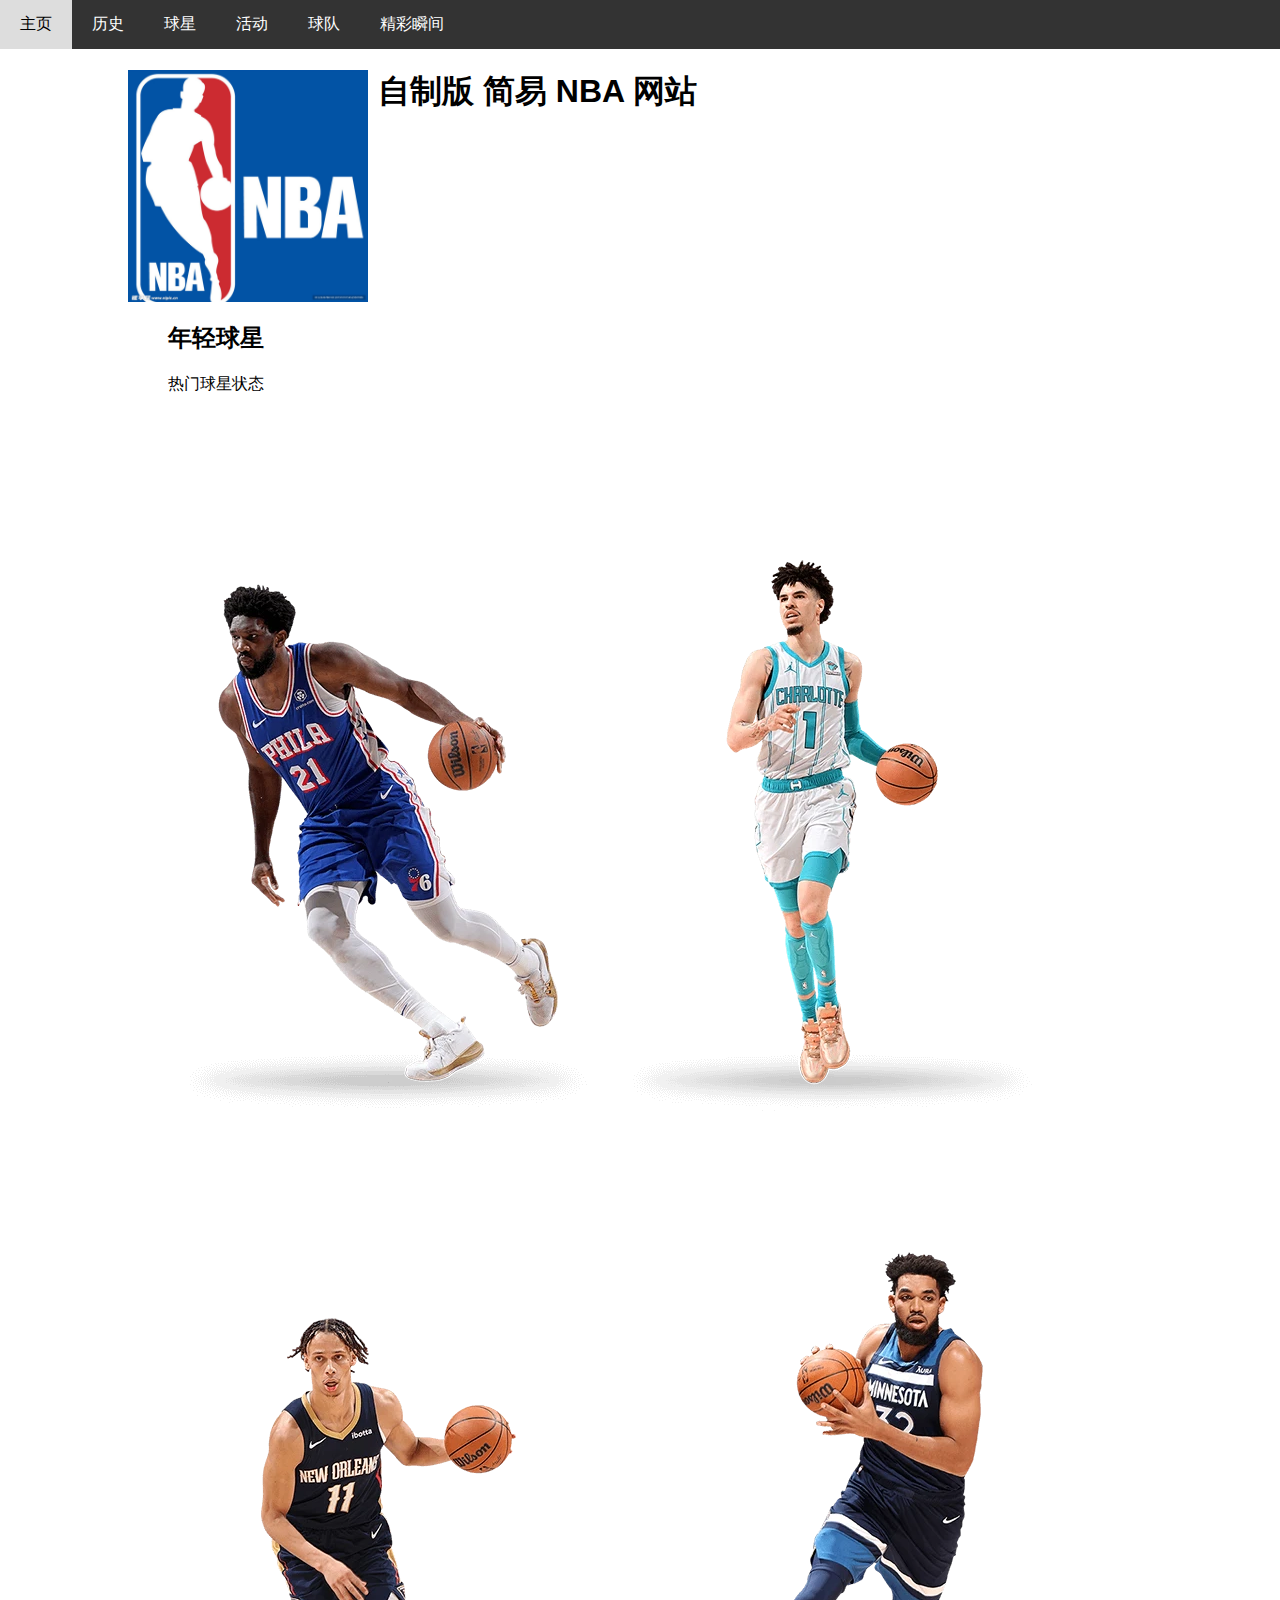
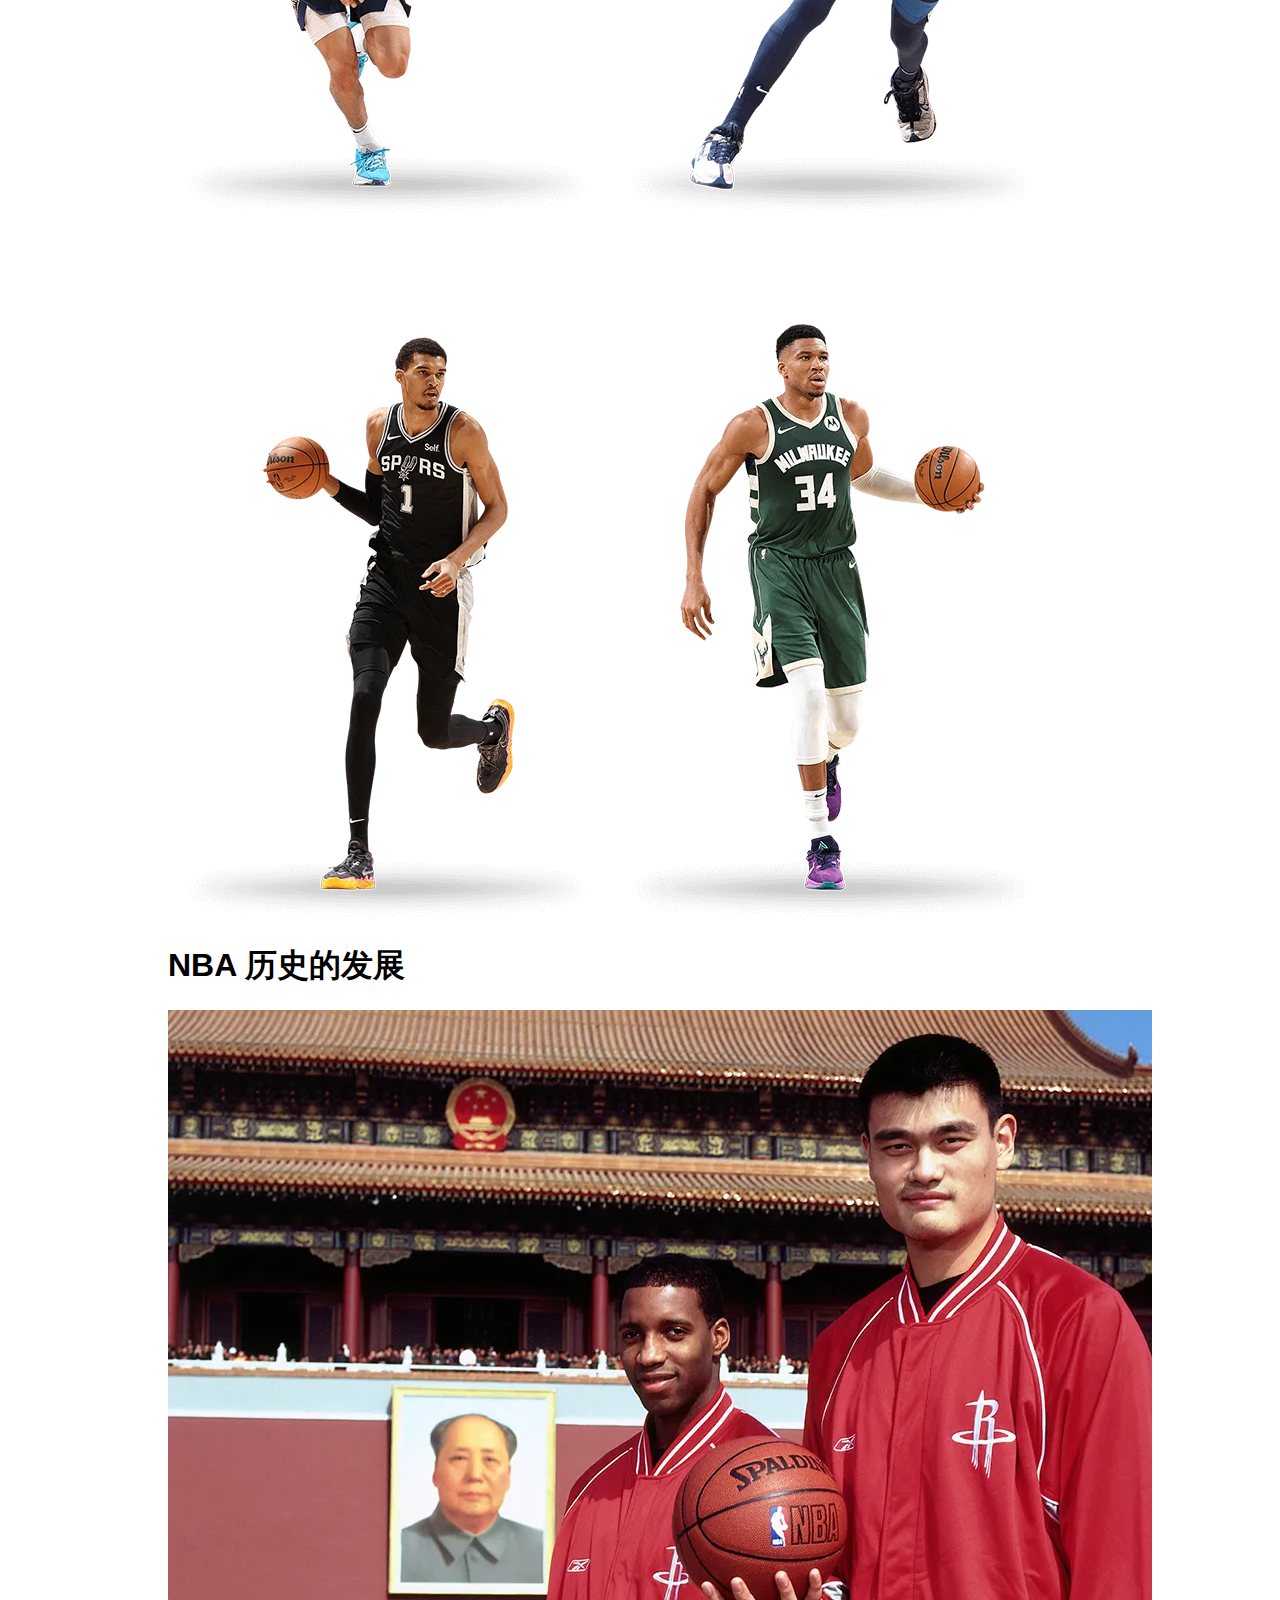
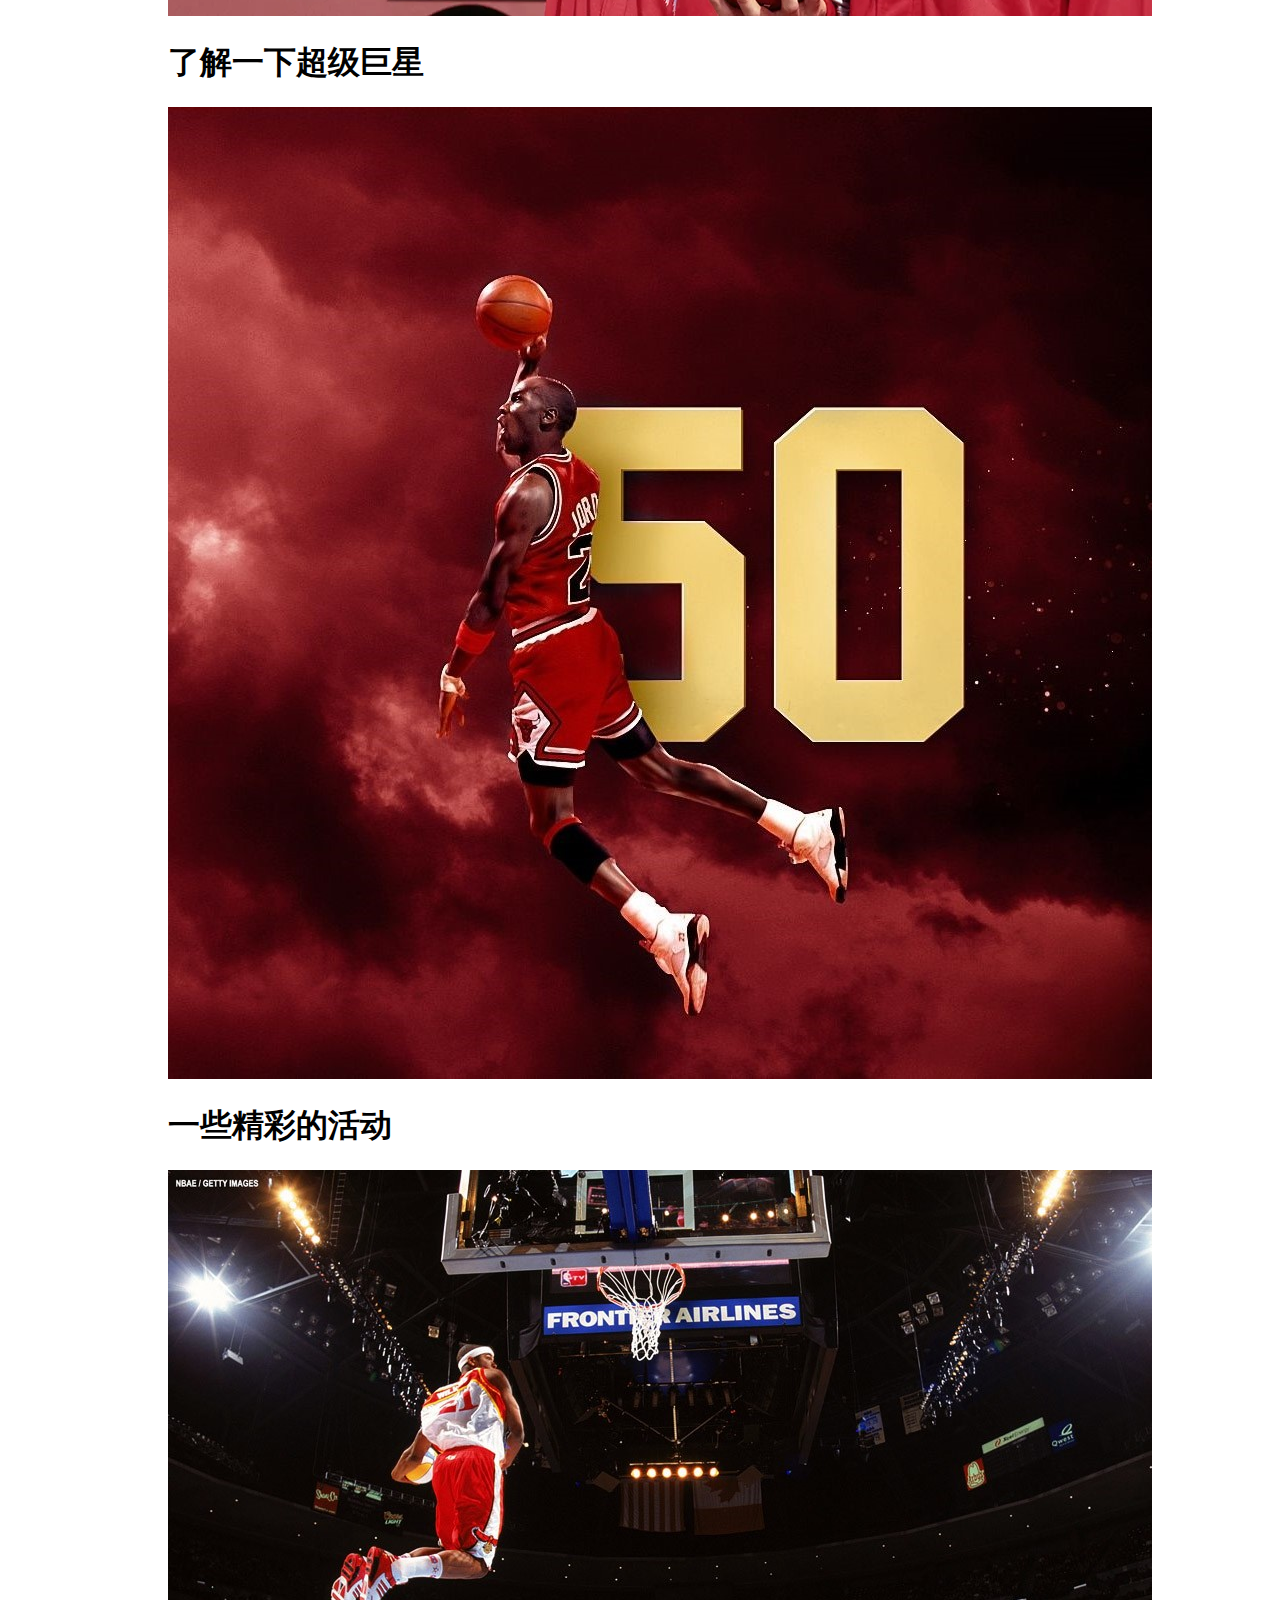
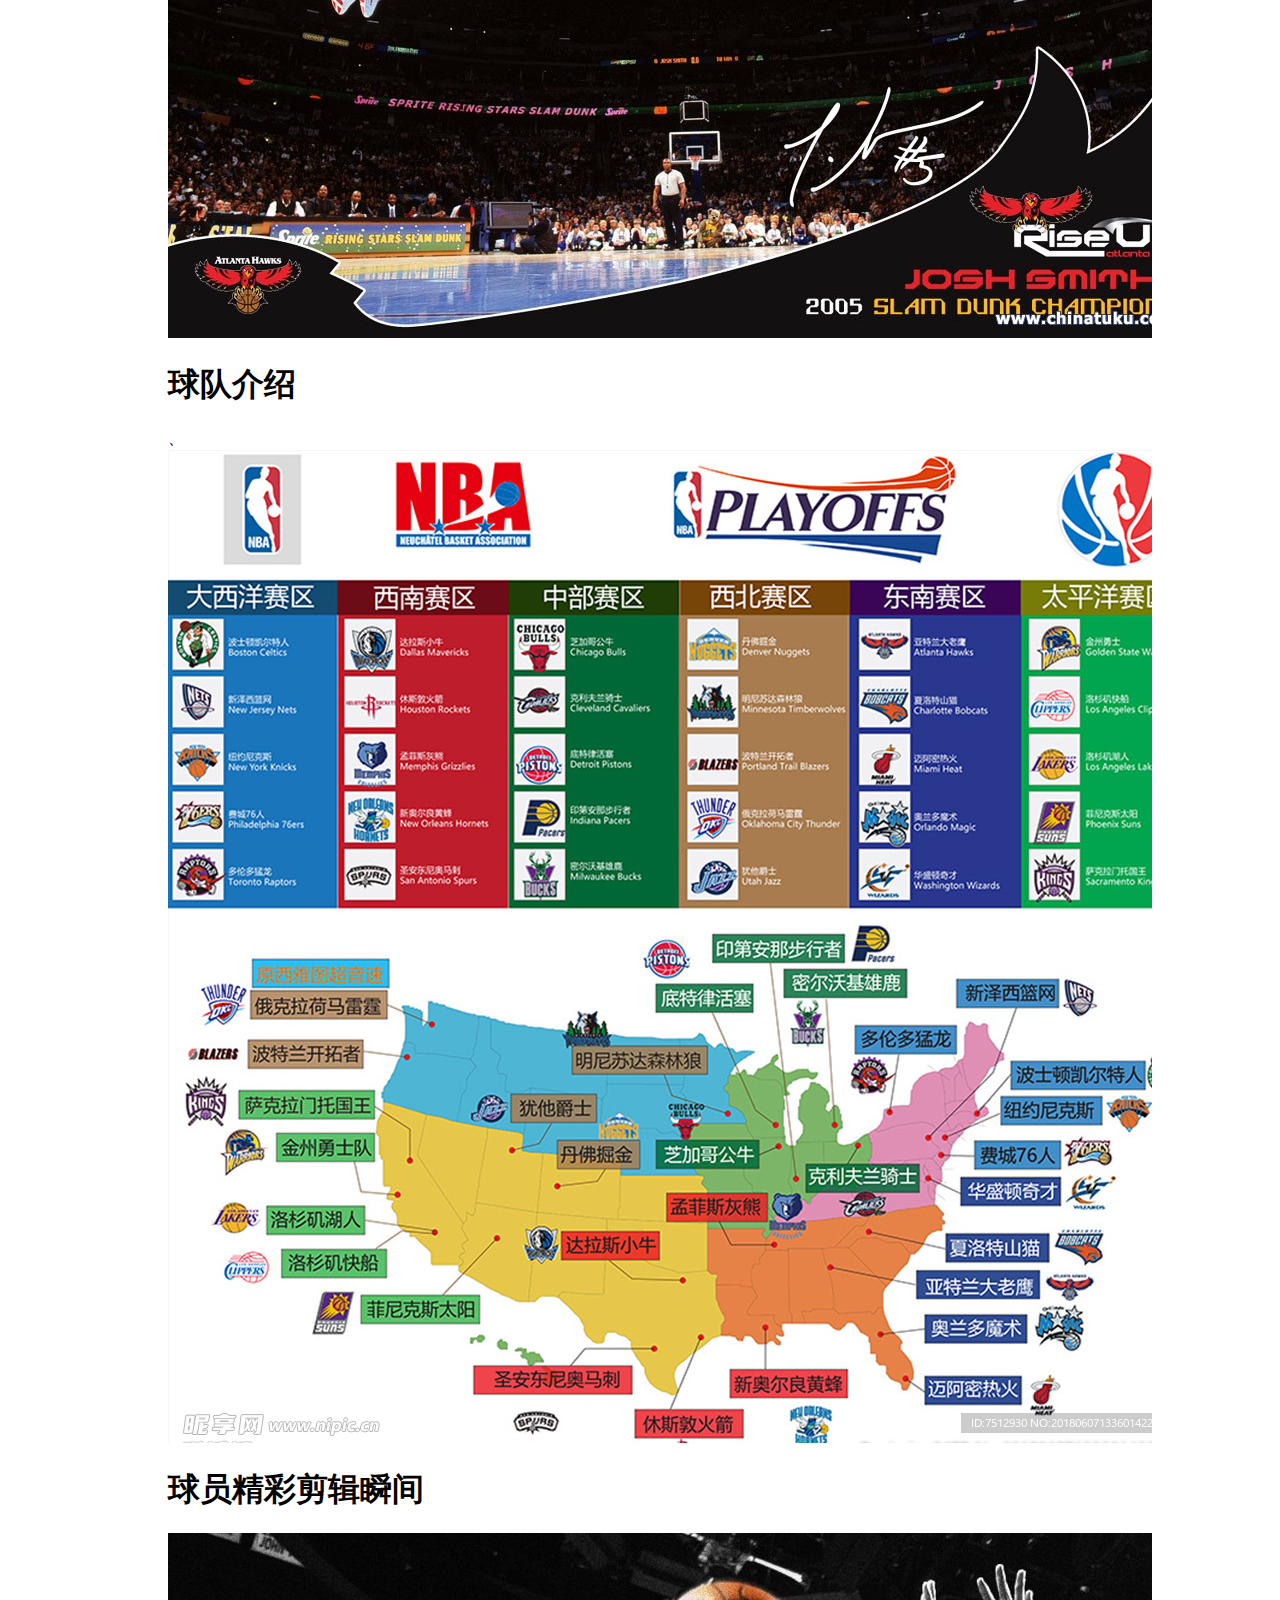
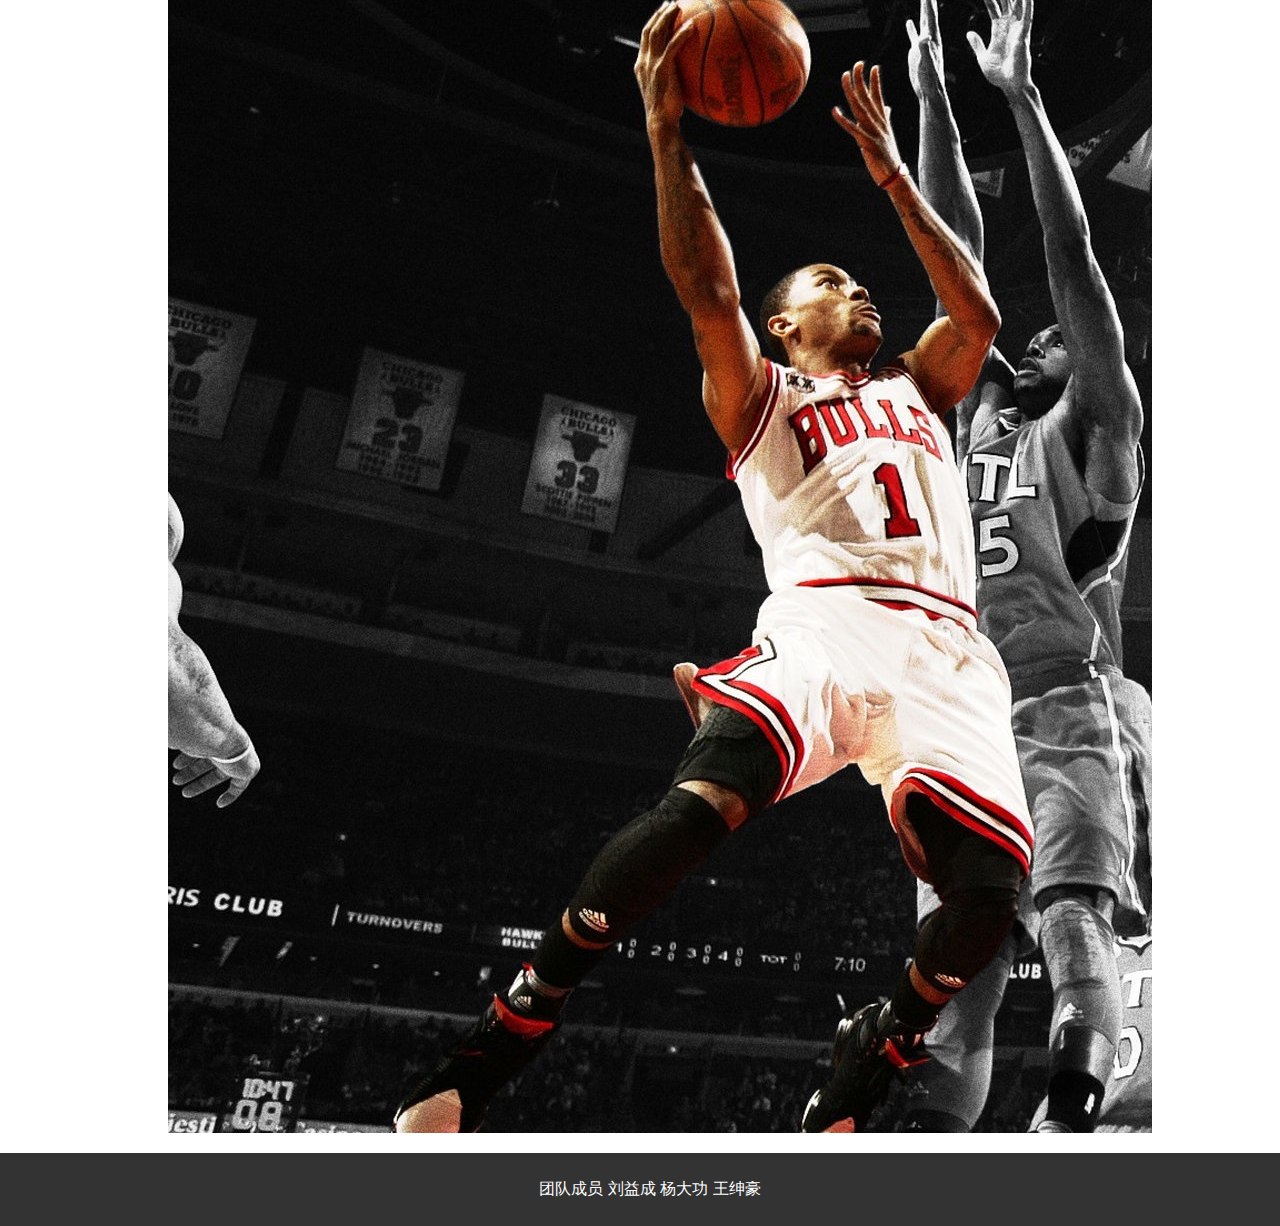
<file: index.html>
<!DOCTYPE html>
<html lang="en">
<head>
    <meta charset="UTF-8">
    <meta name="viewport" content="width=device-width, initial-scale=1.0">
    <title>NBA网页</title>
    <style>
        body {
            font-family: Arial, sans-serif;
        }
        .navbar {
            overflow: hidden;
            background-color:  #333;
        }
        .navbar a {
            float: left;
            display: block;
            color: white;
            text-align: center;
            padding: 14px 20px;
            text-decoration: none;
        }
        .navbar a:hover {
            background-color: #ddd;
            color: black;
        }
        .container {
            width: 80%;
            margin: auto;
            overflow: hidden;
        }
        footer {
            background-color: #333;
            color: white;
            text-align: center;
            padding: 10px;
            position: relative;
            bottom: 0;
            width: 100%;
        }
    </style>
</head>
<body>

<div class="navbar">
    <a href="index.html">主页</a>
	<a href="历史.html">历史</a>
    <a href="球星.html">球星</a>
    <a href="活动.html">活动</a>
    <a href="球队.html">球队</a>
    <a href="精彩瞬间.html">精彩瞬间</a>
</div>

<div class="container">
    <h1>  </h1>
   <style>
     .image-left {
       float: left;
       width: 240px; /* 设置图片宽度为原来的6倍，假设原图为40px */
       max-width: 240px; /* 设置最大宽度也为6倍 */
       height: auto; /* 保持图片的宽高比 */
       margin-right: 10px; /* 图片与文本之间的间距 */
     }
     .clear {
       clear: both;
     }
   </style>
   </head>
   <body>
   
   <img src="img/logo.jpg" alt="NBA Logo" class="image-left">
  <h1>自制版 简易 NBA 网站 </h1>
 
   <div class="clear"></div> <!-- 清除浮动，以便后续内容正常显示 -->
   
   <!-- 这里是其他内容 -->
   
   </body>
   </html>
    <ul>
		<h2>年轻球星 </h2>
		<p>热门球星状态</p>
		<img src="图片球星/乔尔 恩比德.webp" alt="科比 布莱恩特">
		<img src="图片球星/拉梅洛 鲍尔.webp" alt="科比 布莱恩特">
		<img src="图片球星/戴森 丹尼尔斯.webp" alt="科比 布莱恩特">
		<img src="图片球星/全 卡尔 安东尼.webp" alt="科比 布莱恩特">
		<img src="图片球星/维克托 文版亚马.webp" alt="科比 布莱恩特">
		<img src="图片球星/全身字母哥.webp" alt="科比 布莱恩特">
		<h1> NBA 历史的发展</h1>
       <a href="历史.html"><img src="img/活动/yaomai.webp" alt="历史"></a>
	    <h1>了解一下超级巨星</h1>
	   <a href="球星.html"><img src="img/qqqqqqddddd.jpg"alt="球星"></a>
	   <h1>一些精彩的活动</h1>
	   <a href="活动.html"><img src="img/R-C (1).jpg"alt="活动"></a>
        <h1>球队介绍</h1>、
		<a href="球队.html"><img src="img/活动/7512930_133601422034_2.jpg"alt="球队"></a>
        <h1>球员精彩剪辑瞬间</h1>
		<a href="精彩瞬间.html"><img src="img/活动/R-C (3).jpg"alt="剪辑"></a>
        <!-- Add more news items here -->
    </ul>
</div>

<footer>
    <p> 团队成员  刘益成 杨大功 王绅豪</p>
</footer>

</body>

<!DOCTYPE html>
<html lang="en">
<head>
    <meta charset="UTF-8">
    <meta name="viewport" content="width=device-width, initial-scale=1.0">
    <title>NBA网页</title>
    <style>
        body {
            font-family: Arial, sans-serif;
            margin: 0;
            padding: 0;
        }
        .navbar {
            overflow: hidden;
            background-color: #333;
        }
        .navbar a {
            float: left;
            display: block;
            color: white;
            text-align: center;
            padding: 14px 20px;
            text-decoration: none;
        }
        .navbar a:hover {
            background-color: #ddd;
            color: black;
        }
        .container {
            width: 80%;
            margin: auto;
            overflow: hidden;
        }
        footer {
            background-color: #333;
            color: white;
            text-align: center;
            padding: 10px;
            position: relative;
            bottom: 0;
            width: 100%;
        }
        #back-to-top {
            position: fixed;
            bottom: 20px;
            right: 20px;
            display: none;
            width: 50px;
            height: 50px;
            background-color: #007bff;
            color: white;
            text-align: center;
            line-height: 50px;
            border-radius: 25px;
            cursor: pointer;
        }
        #back-to-top:hover {
            background-color: #0056b3;
        }
    </style>
</head>
<body>

<div class="navbar">
    <!-- Navigation bar content -->
</div>

<div class="container">
    <!-- Page content -->
</div>

<!-- Back to top button -->
<div id="back-to-top">
    &#x2191; <!-- Up arrow Unicode character -->
</div>

<script>
    // Get the back to top button
    var backToTopButton = document.getElementById("back-to-top");

    // When the user scrolls down 20px from the top of the document, show the button
    window.onscroll = function() {
        if (document.body.scrollTop > 20 || document.documentElement.scrollTop > 20) {
            backToTopButton.style.display = "block";
        } else {
            backToTopButton.style.display = "none";
        }
    };

    // When the back to top button is clicked, scroll to the top of the page
    backToTopButton.onclick = function() {
        document.body.scrollTop = 0; // For Safari
        document.documentElement.scrollTop = 0; // For Chrome, Firefox, IE and Opera
    };
</script>

</body>
</html>
</html>
</file>
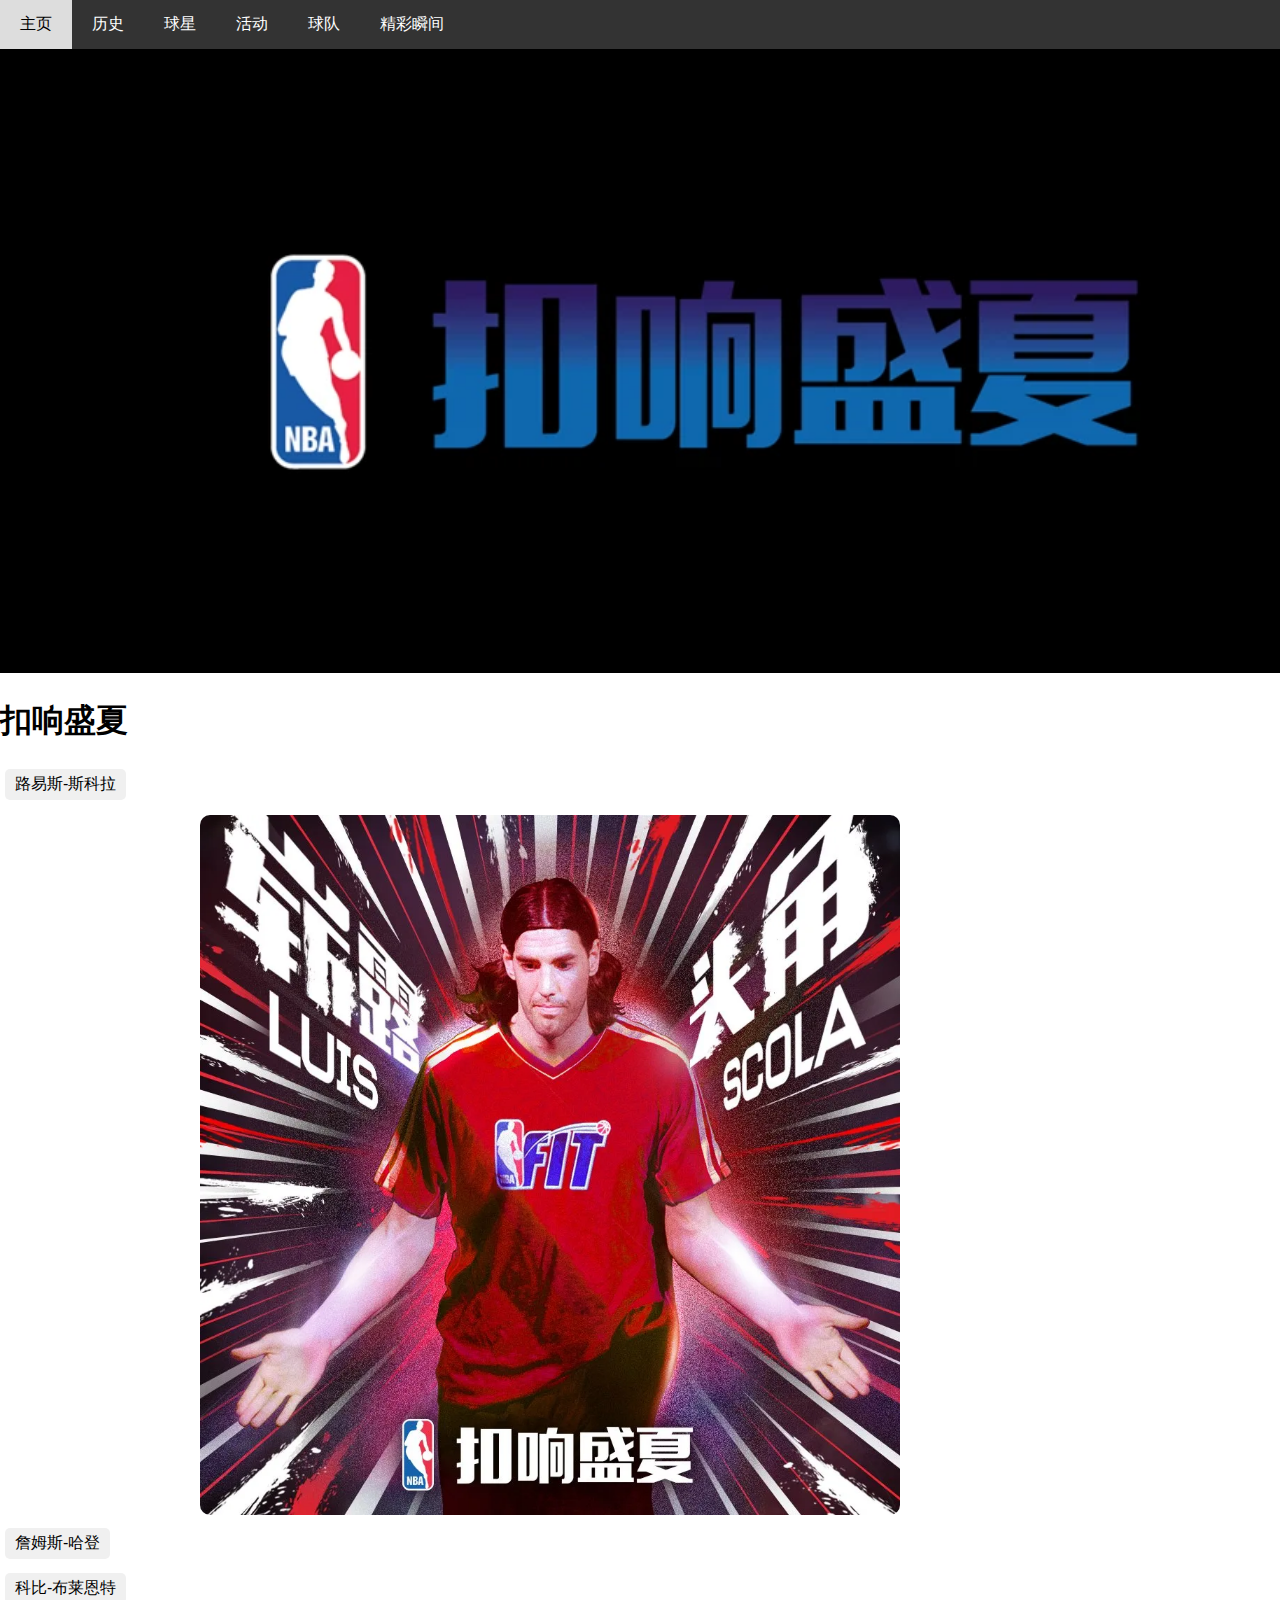
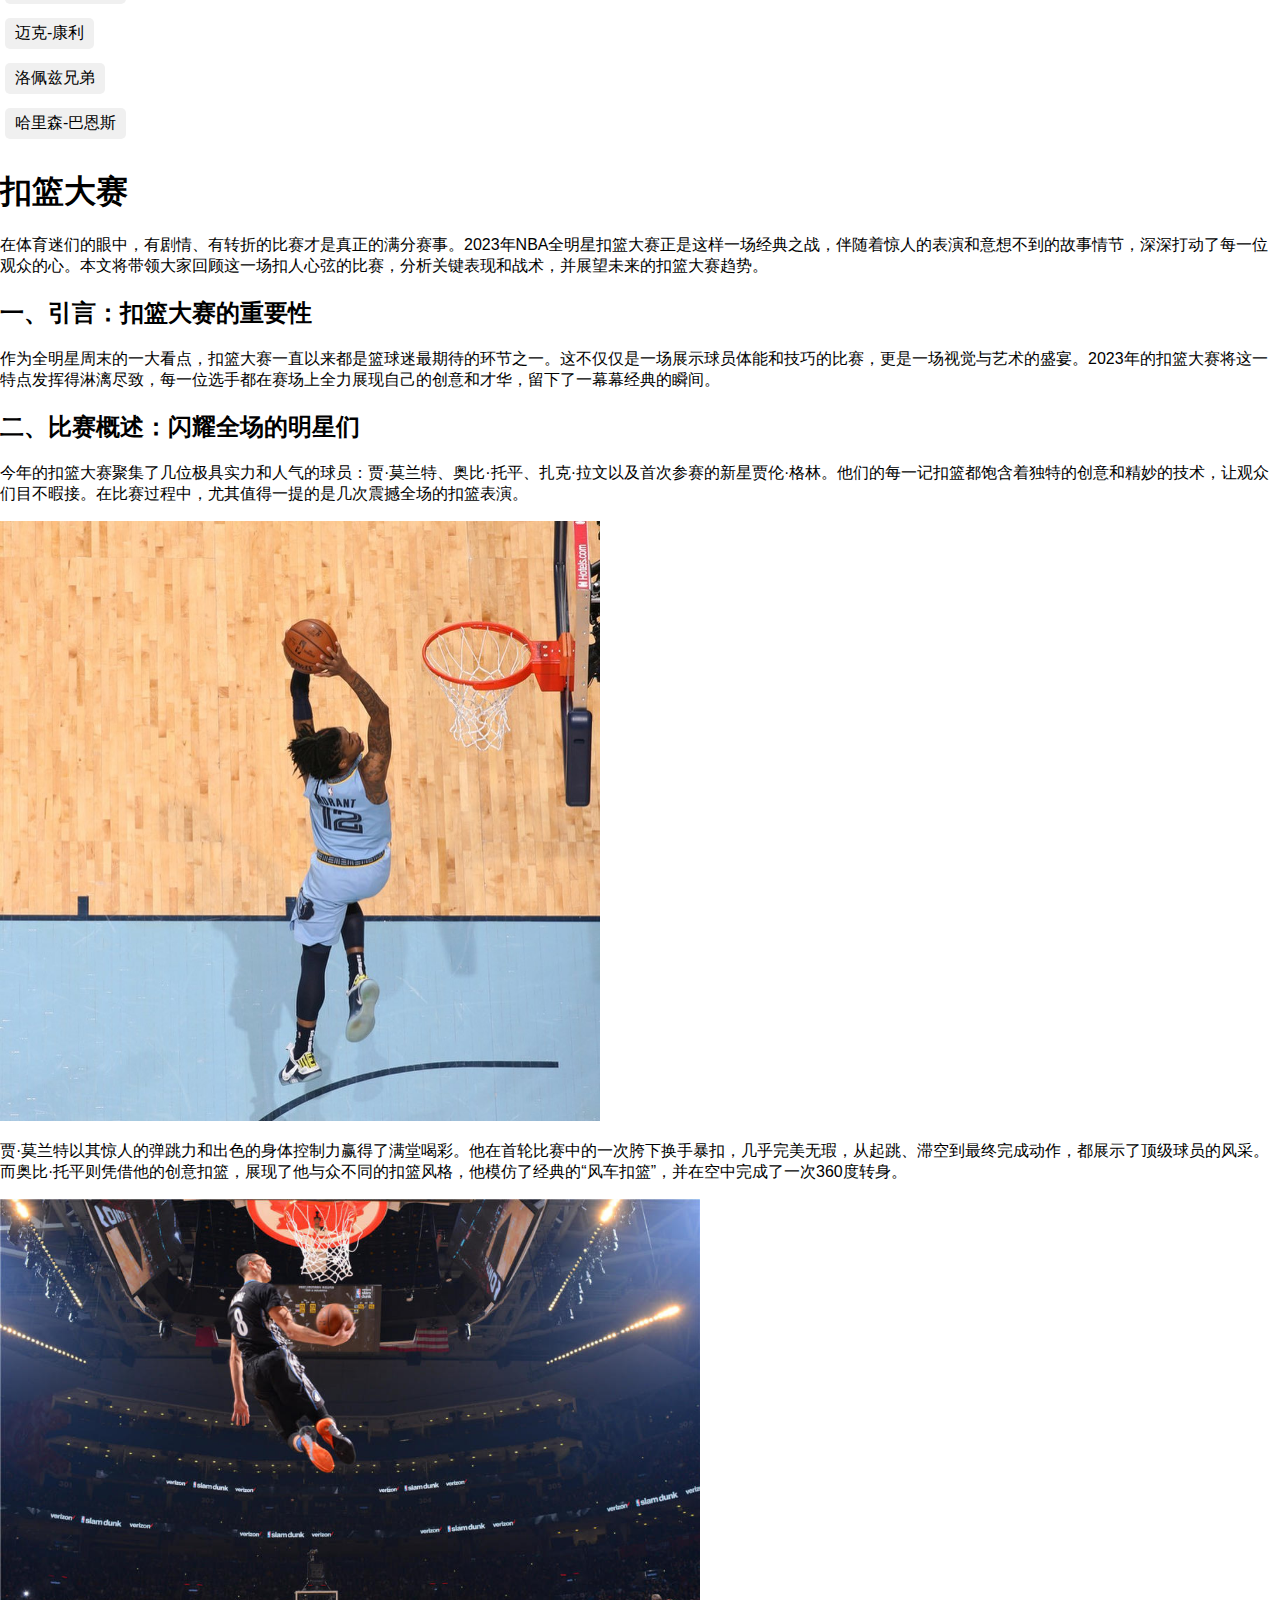
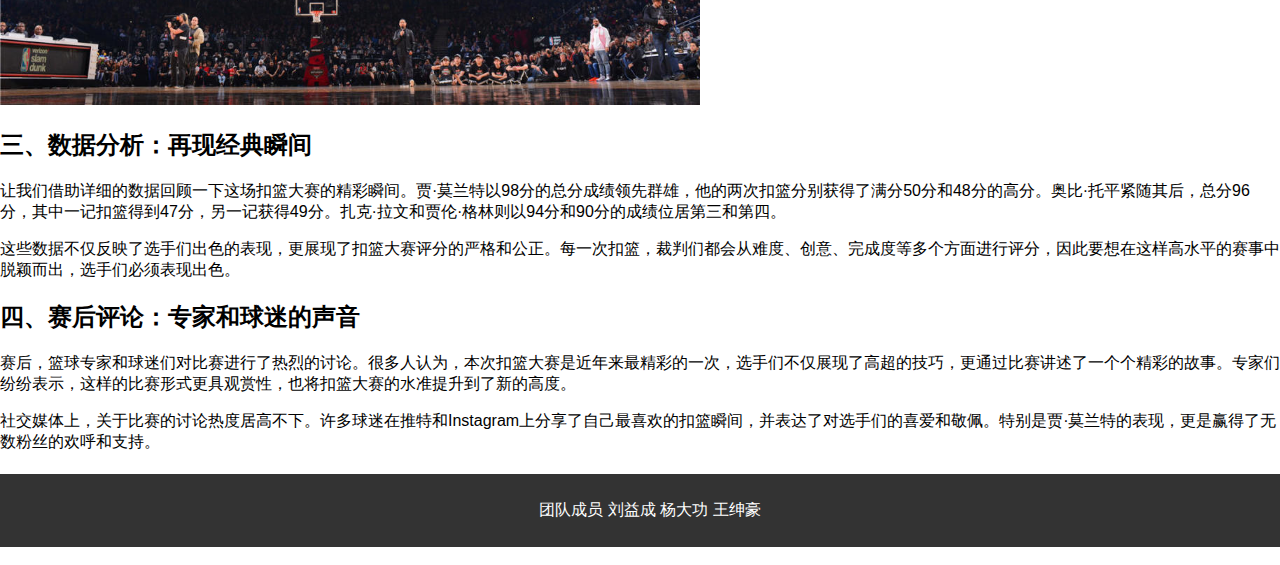
<file: 活动.html>
<!DOCTYPE html>
<html lang="en">
<head>
<meta charset="UTF-8">
<meta name="精彩瞬间" content="width=device-width, initial-scale=1.0">
<title>Video Player</title>
<style>
        body {
            font-family: Arial, sans-serif;
        }
        .navbar {
            overflow: hidden;
            background-color:  #333;
        }
        .navbar a {
            float: left;
            display: block;
            color: white;
            text-align: center;
            padding: 14px 20px;
            text-decoration: none;
        }
        .navbar a:hover {
            background-color: #ddd;
            color: black;
        }
        .container {
            width: 80%;
            margin: auto;
            overflow: hidden;
        }
        footer {
            background-color: #333;
            color: white;
            text-align: center;
            padding: 10px;
            position: relative;
            bottom: 0;
            width: 100%;
        }
    </style>
</head>
<body>
	<div class="navbar">
	    <a href="index.html">主页</a>
		<a href="历史.html">历史</a>
	    <a href="球星.html">球星</a>
	    <a href="活动.html">活动</a>
	    <a href="球队.html">球队</a>
	    <a href="精彩瞬间.html">精彩瞬间</a>
	</div>
	
	<img src="img/活动/125484555.webp"alt="活动" style="width:3500px;max-width:1455px;">
		<h1>扣响盛夏</h1>
		<!DOCTYPE html>
		<html lang="en">
		<head>
		<meta charset="UTF-8">
		<meta name="viewport" content="width=device-width, initial-scale=1.0">
		<title>Image Switcher with Text on the Left</title>
		<style>
		  .container {
		    display: flex;
		    flex-wrap: wrap; /* 允许项目换行 */
		    align-items: flex-start; /* 项目在交叉轴上的起点对齐 */
			.navbar {
			    overflow: hidden;
			    background-color:  #333;
			}
			.navbar a {
			    float: left;
			    display: block;
			    color: white;
			    text-align: center;
			    padding: 14px 20px;
			    text-decoration: none;
			}
			.navbar a:hover {
			    background-color: #ddd;
			    color: black;
		  }
		  .image-label {
		    cursor: pointer;
		    margin: 5px; /* 为标签添加外边距 */
		  }
		  .image-container {
		    flex: 1; /* 图片容器占据剩余空间 */
		    max-width: 700px; /* 图片容器最大宽度 */
		    margin-left: 200px; /* 图片与文字间距 */
		    display: none; /* 默认不显示 */
		  }
		  .image-container.active {
		    display: block; /* 显示活动状态的图片容器 */
		  }
		  .image-container img {
		    width: 100%; /* 图片宽度填满容器 */
		    height: auto; /* 图片高度自适应 */
		  }
		</style>
		</head>
		<body>

<style>
  .container {
    position: relative;
    display: inline-block;
    margin-bottom: 20px; /* 为容器添加底部间距 */
  }
  .image-label {
    display: inline-block;
    padding: 5px 10px; /* 为文字添加内边距 */
    background-color: #f0f0f0; /* 为文字添加底板颜色 */
    border-radius: 5px; /* 为文字添加圆角边框 */
    cursor: pointer; /* 鼠标悬停时显示指针 */
    transition: background-color 0.3s, color 0.3s; /* 平滑过渡效果 */
  }
  .image-label:hover {
    background-color: #007bff; /* 鼠标悬停时的底板颜色 */
    color: white; /* 鼠标悬停时的文字颜色 */
  }
  .image-container {
    display: none; /* 默认隐藏所有图片容器 */
    margin-top: 10px; /* 为图片添加顶部间距 */
  }
  .image-container.active {
    display: block; /* 仅显示带有 active 类的图片容器 */
  }
  .image-container img {
    width: 100%; /* 使图片宽度适应容器宽度 */
    height: auto;
    border-radius: 10px; /* 圆角边框 */
  }
</style>

<div class="container">
  <label class="image-label" for="img1">路易斯-斯科拉</label>
  <div class="image-container active" id="img1">
    <img src="img/路易斯 斯科拉.webp" alt="Image 1">
  </div>
</div>

<div class="container">
  <label class="image-label" for="img2">詹姆斯-哈登</label>
  <div class="image-container" id="img2">
    <img src="img/詹姆斯 哈登.webp" alt="Image 2">
  </div>
</div>

<div class="container">
  <label class="image-label" for="img3">科比-布莱恩特</label>
  <div class="image-container" id="img3">
    <img src="img/kou-Kobe.webp"alt="Image 3">
  </div>
</div>

<div class="container">
  <label class="image-label" for="img4">迈克-康利</label>
  <div class="image-container" id="img4">
    <img src="img/kou-Mike.webp" alt="Image 4">
  </div>
</div>

<div class="container">
  <label class="image-label" for="img5">洛佩兹兄弟</label>
  <div class="image-container" id="img5">
    <img src="img/kou-Robin.webp" alt="Image 5">
  </div>
</div>

<div class="container">
  <label class="image-label" for="img6">哈里森-巴恩斯</label>
  <div class="image-container" id="img6">
    <img src="img/kou-Harrison.webp" alt="Image 6">
  </div>
</div>
<!-- 继续添加更多的 container 来展示更多的图片和标签 -->

<script>
  document.querySelectorAll('.image-label').forEach(function(label) {
    label.addEventListener('click', function() {
      // 移除所有图片容器的 active 类
      document.querySelectorAll('.image-container').forEach(function(container) {
        container.classList.remove('active');
      });
      // 为点击的标签对应的图片容器添加 active 类
      var imgId = this.getAttribute('for');
      document.getElementById(imgId).classList.add('active');
    });
  });
</script>

<h1>扣篮大赛</h1>
<p>在体育迷们的眼中，有剧情、有转折的比赛才是真正的满分赛事。2023年NBA全明星扣篮大赛正是这样一场经典之战，伴随着惊人的表演和意想不到的故事情节，深深打动了每一位观众的心。本文将带领大家回顾这一场扣人心弦的比赛，分析关键表现和战术，并展望未来的扣篮大赛趋势。</p>
<h2>一、引言：扣篮大赛的重要性</h2>
<p>作为全明星周末的一大看点，扣篮大赛一直以来都是篮球迷最期待的环节之一。这不仅仅是一场展示球员体能和技巧的比赛，更是一场视觉与艺术的盛宴。2023年的扣篮大赛将这一特点发挥得淋漓尽致，每一位选手都在赛场上全力展现自己的创意和才华，留下了一幕幕经典的瞬间。</p>
<h2>二、比赛概述：闪耀全场的明星们</h2>
<p>今年的扣篮大赛聚集了几位极具实力和人气的球员：贾·莫兰特、奥比·托平、扎克·拉文以及首次参赛的新星贾伦·格林。他们的每一记扣篮都饱含着独特的创意和精妙的技术，让观众们目不暇接。在比赛过程中，尤其值得一提的是几次震撼全场的扣篮表演。</p>
<img src="img/0542-kquziii6586739.jpg" alt="莫兰特"style="width:600px;max-width:755px;">
<p>贾·莫兰特以其惊人的弹跳力和出色的身体控制力赢得了满堂喝彩。他在首轮比赛中的一次胯下换手暴扣，几乎完美无瑕，从起跳、滞空到最终完成动作，都展示了顶级球员的风采。而奥比·托平则凭借他的创意扣篮，展现了他与众不同的扣篮风格，他模仿了经典的“风车扣篮”，并在空中完成了一次360度转身。</p>
<img src="img/R-C.jpg" alt="拉文"style="width:700px;max-width:955px;">
<h2>三、数据分析：再现经典瞬间</h2>
<p>让我们借助详细的数据回顾一下这场扣篮大赛的精彩瞬间。贾·莫兰特以98分的总分成绩领先群雄，他的两次扣篮分别获得了满分50分和48分的高分。奥比·托平紧随其后，总分96分，其中一记扣篮得到47分，另一记获得49分。扎克·拉文和贾伦·格林则以94分和90分的成绩位居第三和第四。</p>
<p>这些数据不仅反映了选手们出色的表现，更展现了扣篮大赛评分的严格和公正。每一次扣篮，裁判们都会从难度、创意、完成度等多个方面进行评分，因此要想在这样高水平的赛事中脱颖而出，选手们必须表现出色。</p>
<h2>四、赛后评论：专家和球迷的声音</h2>
<p>赛后，篮球专家和球迷们对比赛进行了热烈的讨论。很多人认为，本次扣篮大赛是近年来最精彩的一次，选手们不仅展现了高超的技巧，更通过比赛讲述了一个个精彩的故事。专家们纷纷表示，这样的比赛形式更具观赏性，也将扣篮大赛的水准提升到了新的高度。</p>
<p>社交媒体上，关于比赛的讨论热度居高不下。许多球迷在推特和Instagram上分享了自己最喜欢的扣篮瞬间，并表达了对选手们的喜爱和敬佩。特别是贾·莫兰特的表现，更是赢得了无数粉丝的欢呼和支持。</p>





<h4></h4>
<h4></h4>
<h4></h4>
<h4></h4>
<h4></h4>
<h4></h4>
<h4></h4>


<footer>
    <p> 团队成员  刘益成 杨大功 王绅豪</p>
</footer>

<!DOCTYPE html>
<html lang="en">
<head>
    <meta charset="UTF-8">
    <meta name="viewport" content="width=device-width, initial-scale=1.0">
    <title>NBA网页</title>
    <style>
        body {
            font-family: Arial, sans-serif;
            margin: 0;
            padding: 0;
        }
        .navbar {
            overflow: hidden;
            background-color: #333;
        }
        .navbar a {
            float: left;
            display: block;
            color: white;
            text-align: center;
            padding: 14px 20px;
            text-decoration: none;
        }
        .navbar a:hover {
            background-color: #ddd;
            color: black;
        }
        .container {
            width: 80%;
            margin: auto;
            overflow: hidden;
        }
        footer {
            background-color: #333;
            color: white;
            text-align: center;
            padding: 10px;
            position: relative;
            bottom: 0;
            width: 100%;
        }
        #back-to-top {
            position: fixed;
            bottom: 20px;
            right: 20px;
            display: none;
            width: 50px;
            height: 50px;
            background-color: #007bff;
            color: white;
            text-align: center;
            line-height: 50px;
            border-radius: 25px;
            cursor: pointer;
        }
        #back-to-top:hover {
            background-color: #0056b3;
        }
    </style>
</head>
<body>

<div class="navbar">
    <!-- Navigation bar content -->
</div>

<div class="container">
    <!-- Page content -->
</div>

<!-- Back to top button -->
<div id="back-to-top">
    &#x2191; <!-- Up arrow Unicode character -->
</div>

<script>
    // Get the back to top button
    var backToTopButton = document.getElementById("back-to-top");

    // When the user scrolls down 20px from the top of the document, show the button
    window.onscroll = function() {
        if (document.body.scrollTop > 20 || document.documentElement.scrollTop > 20) {
            backToTopButton.style.display = "block";
        } else {
            backToTopButton.style.display = "none";
        }
    };

    // When the back to top button is clicked, scroll to the top of the page
    backToTopButton.onclick = function() {
        document.body.scrollTop = 0; // For Safari
        document.documentElement.scrollTop = 0; // For Chrome, Firefox, IE and Opera
    };
</script>

</body>
</html>


</body>
		</html>
</file>
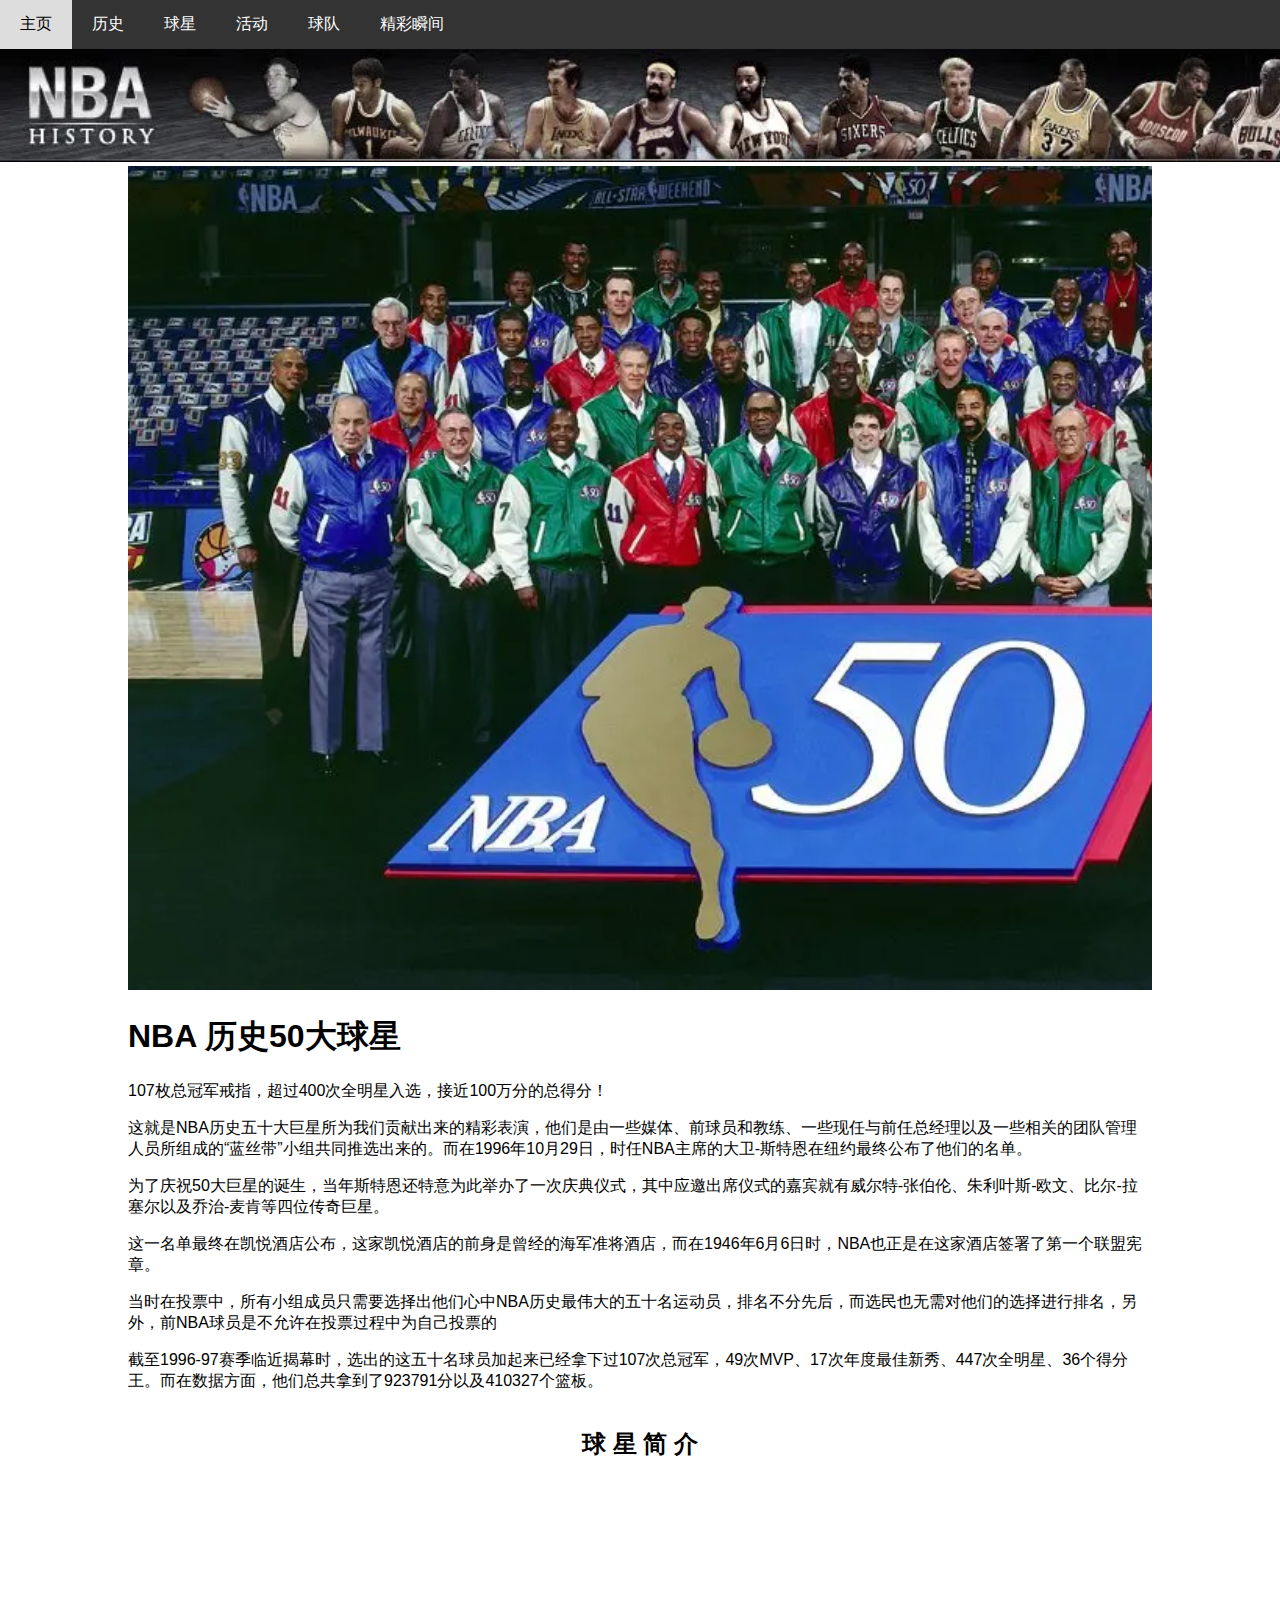
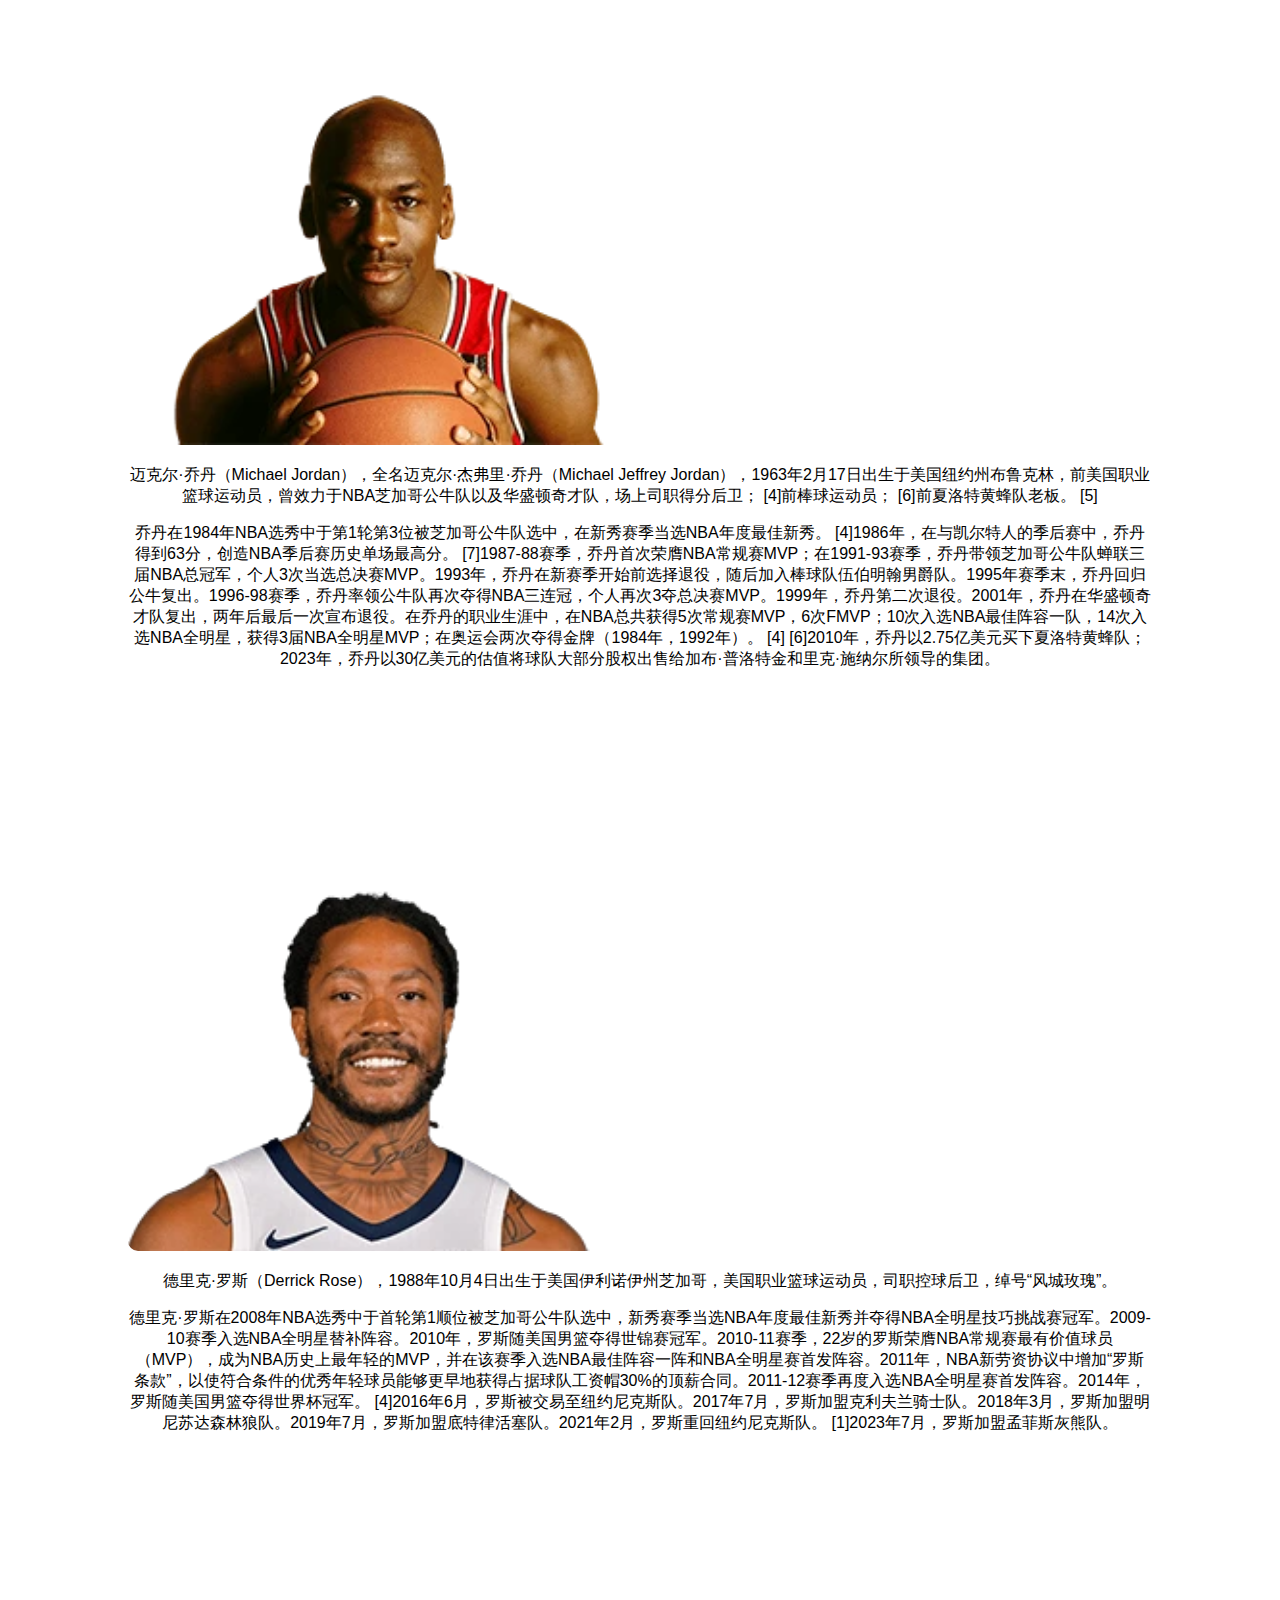
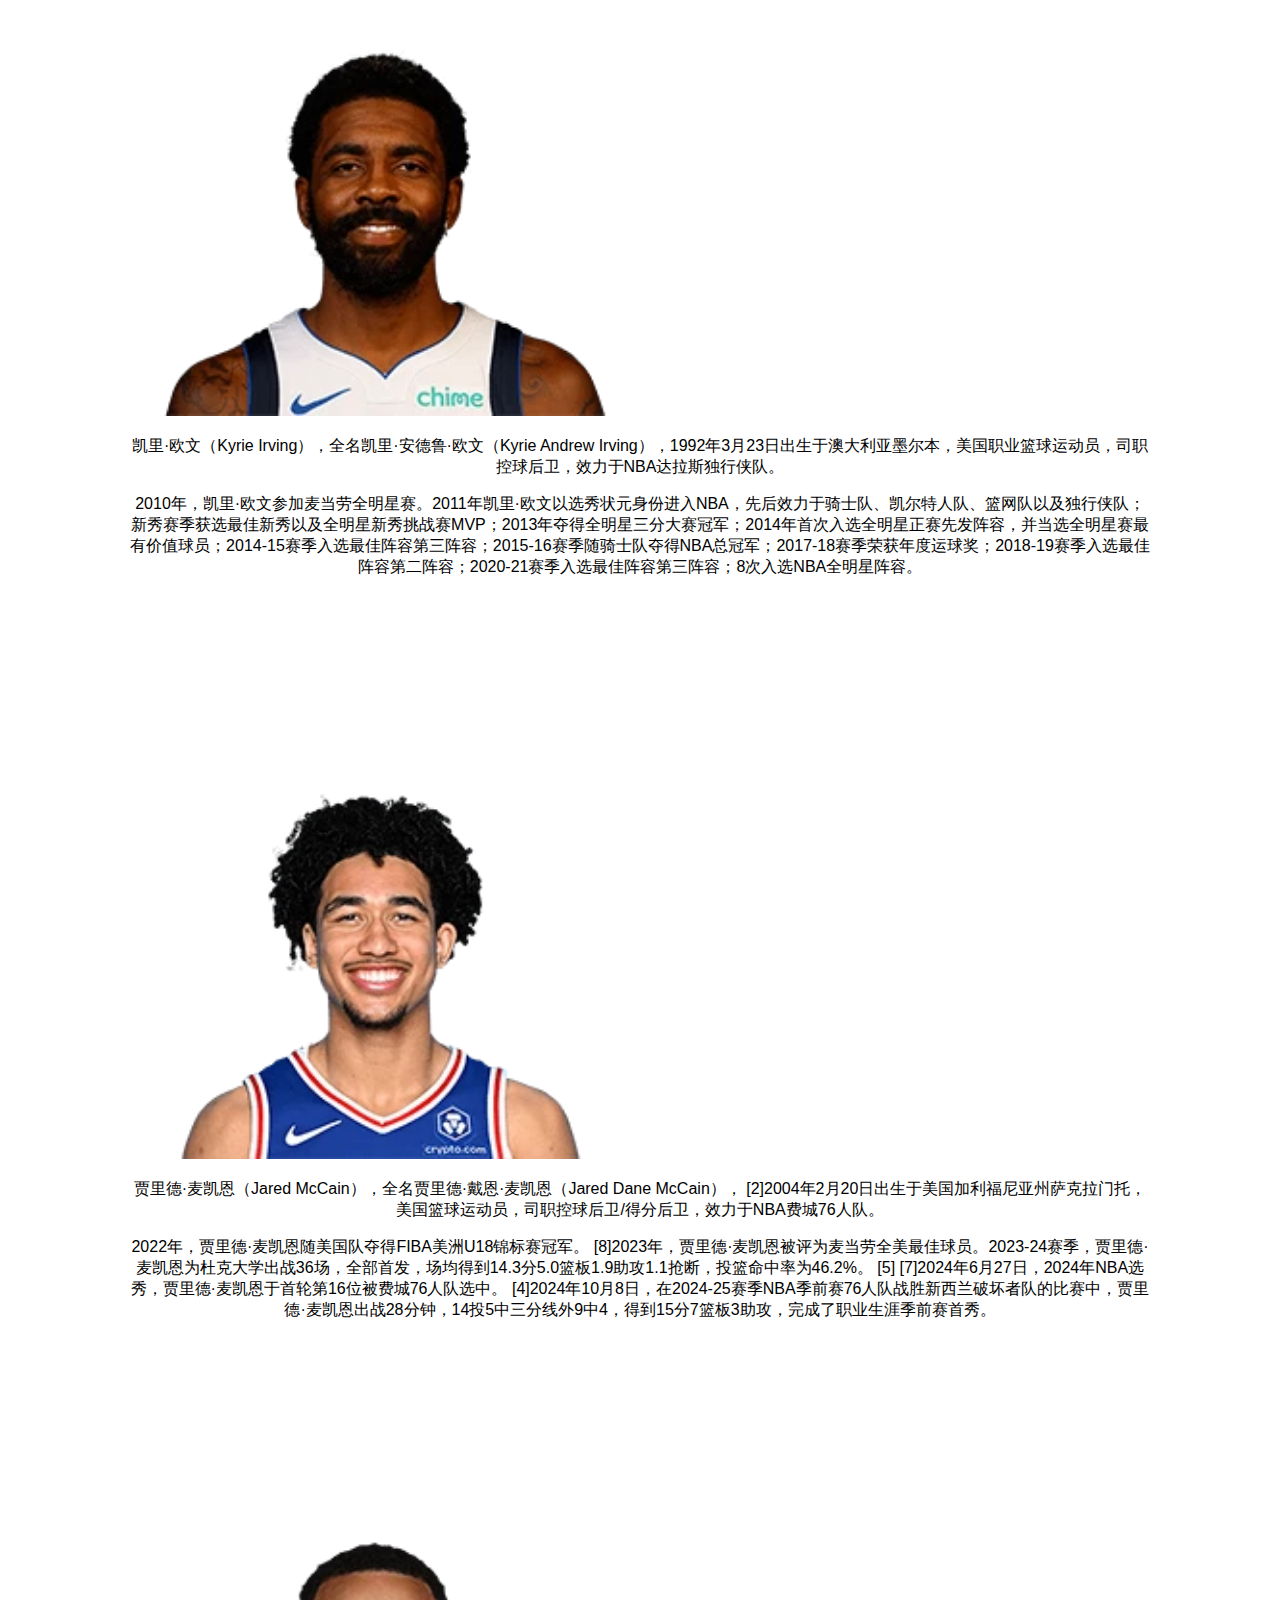
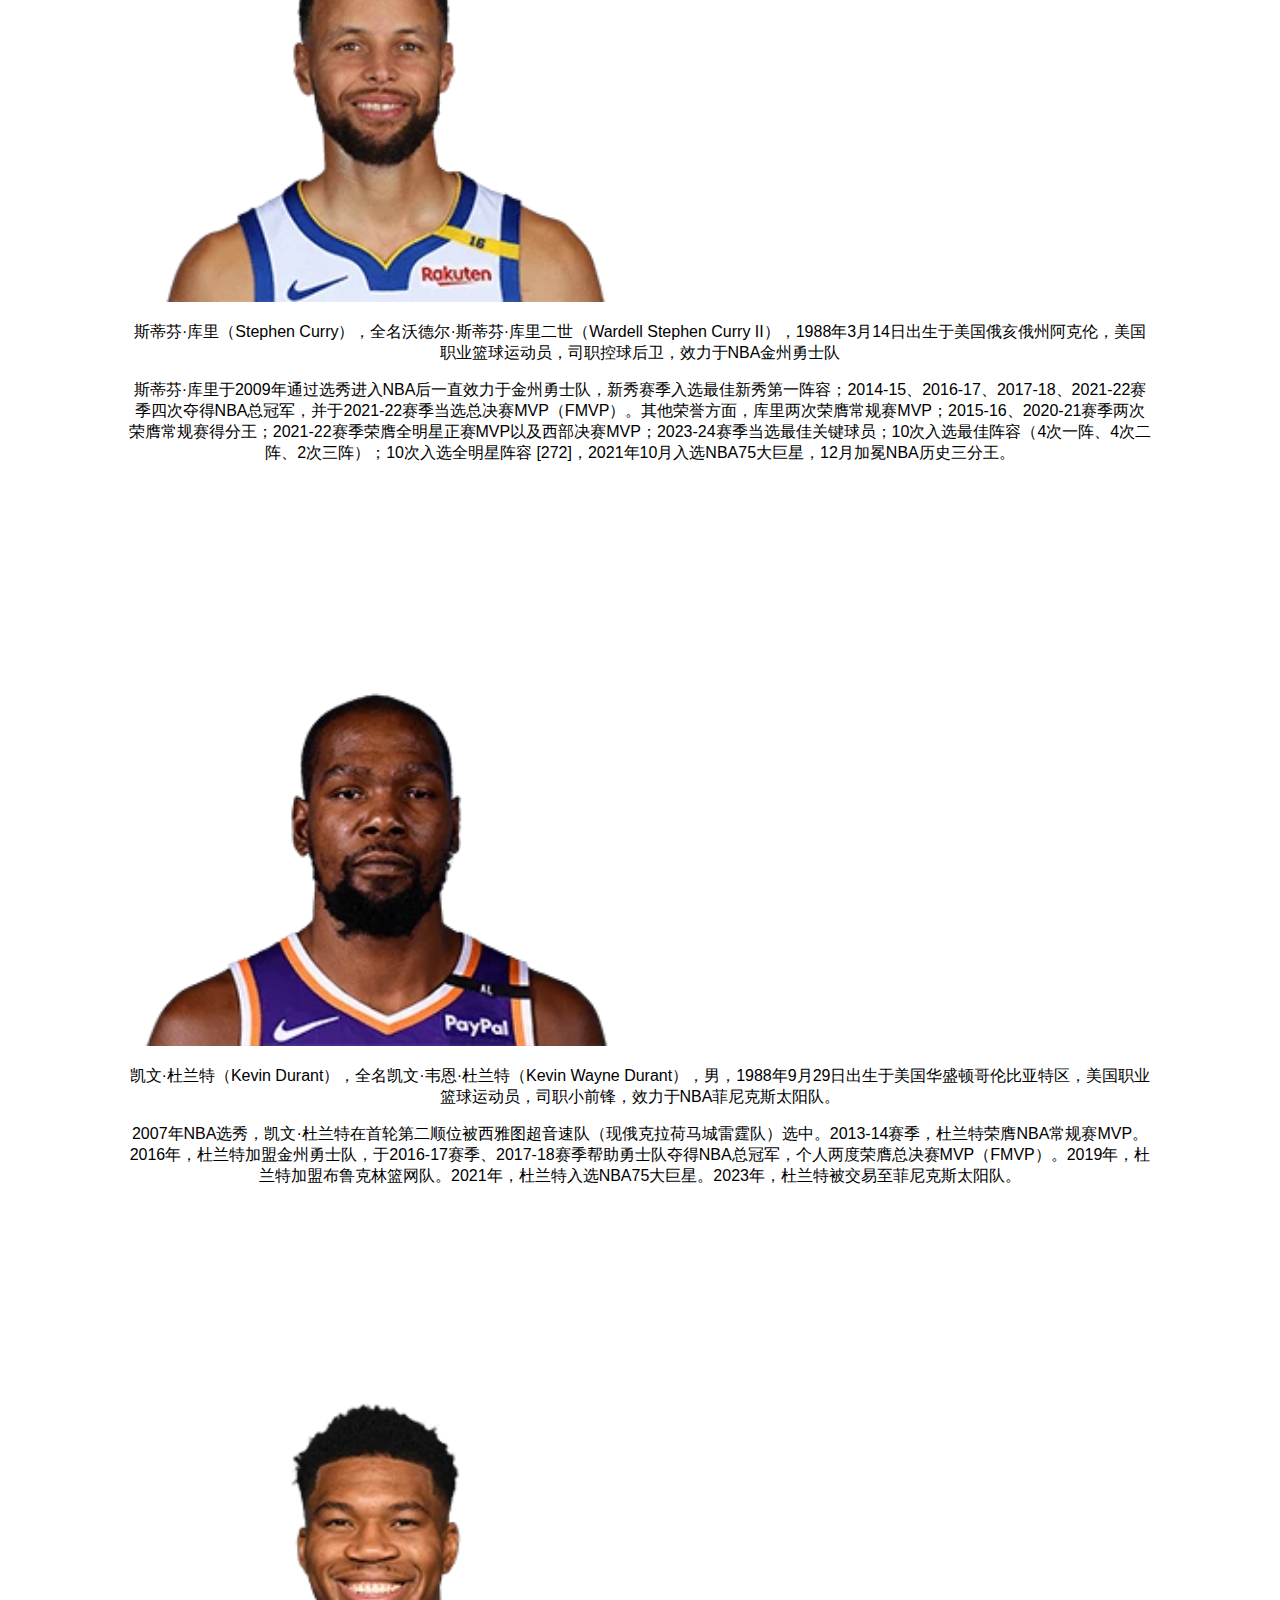
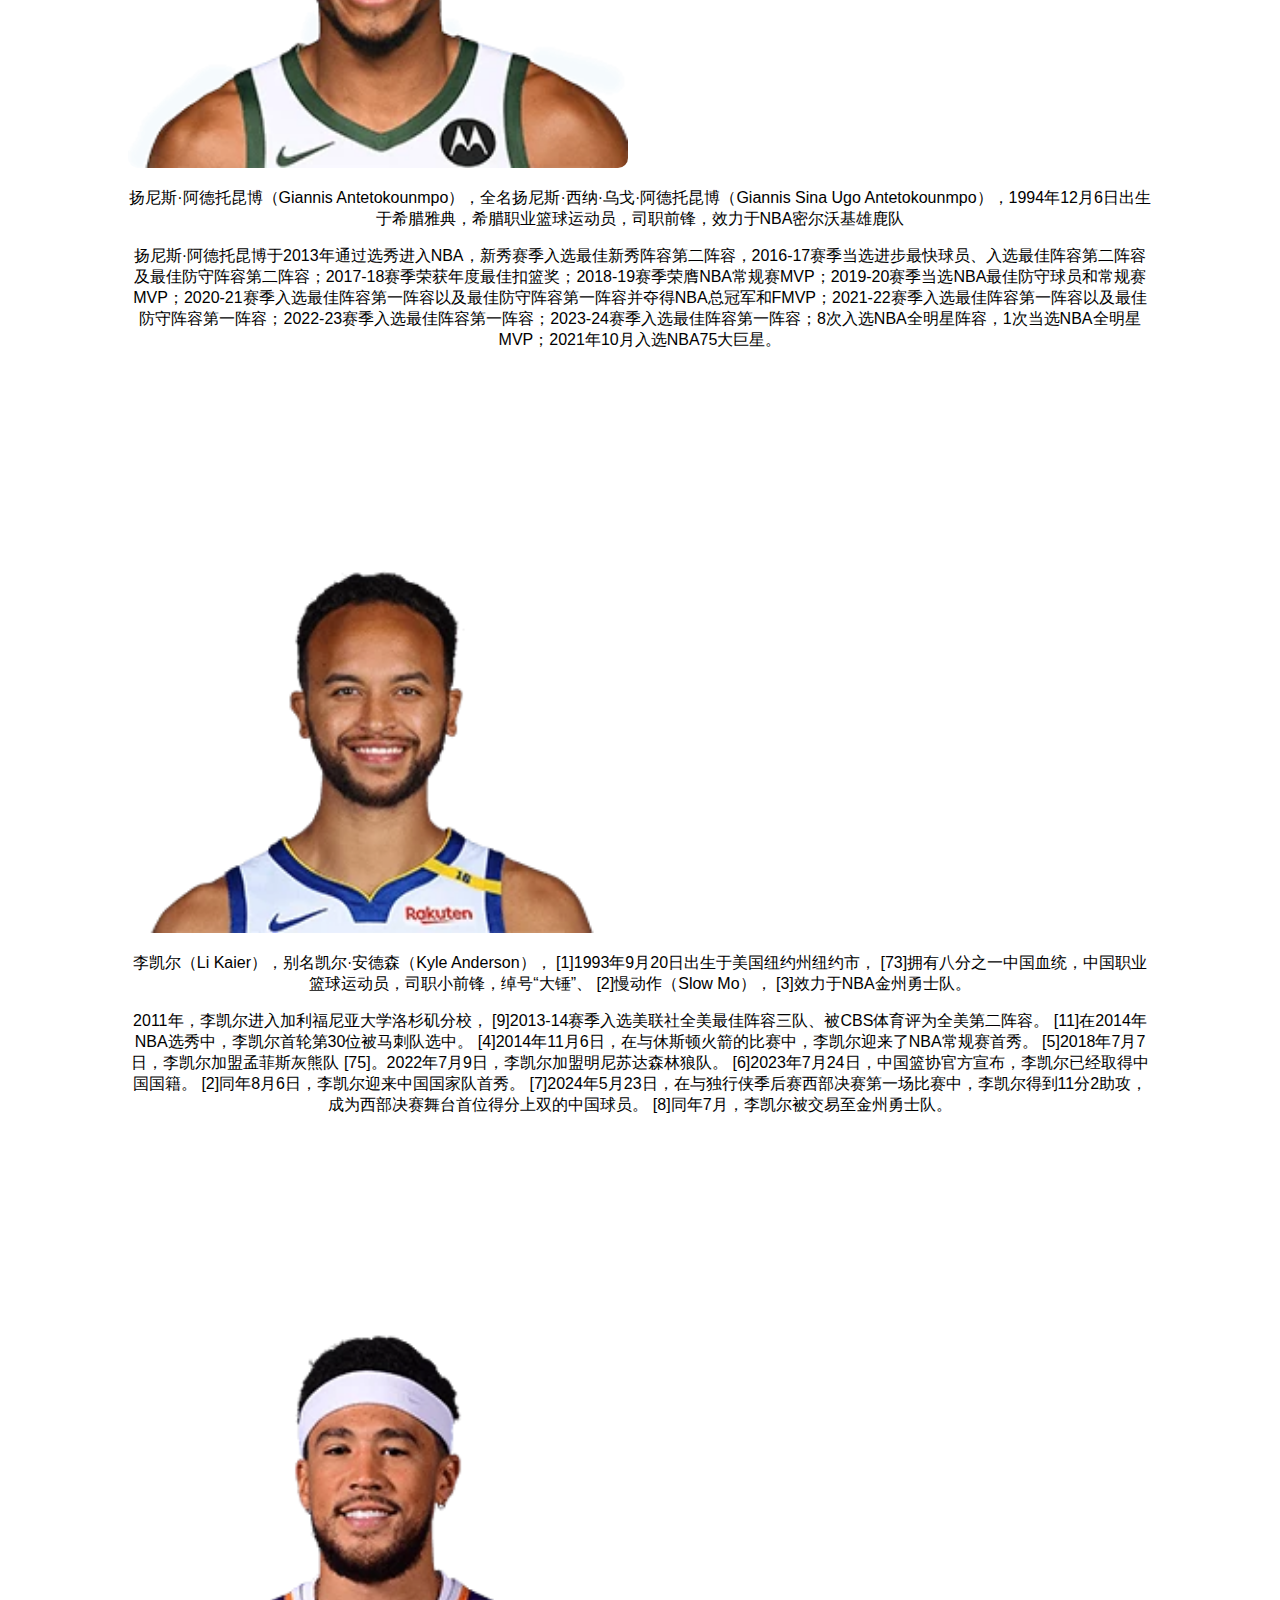
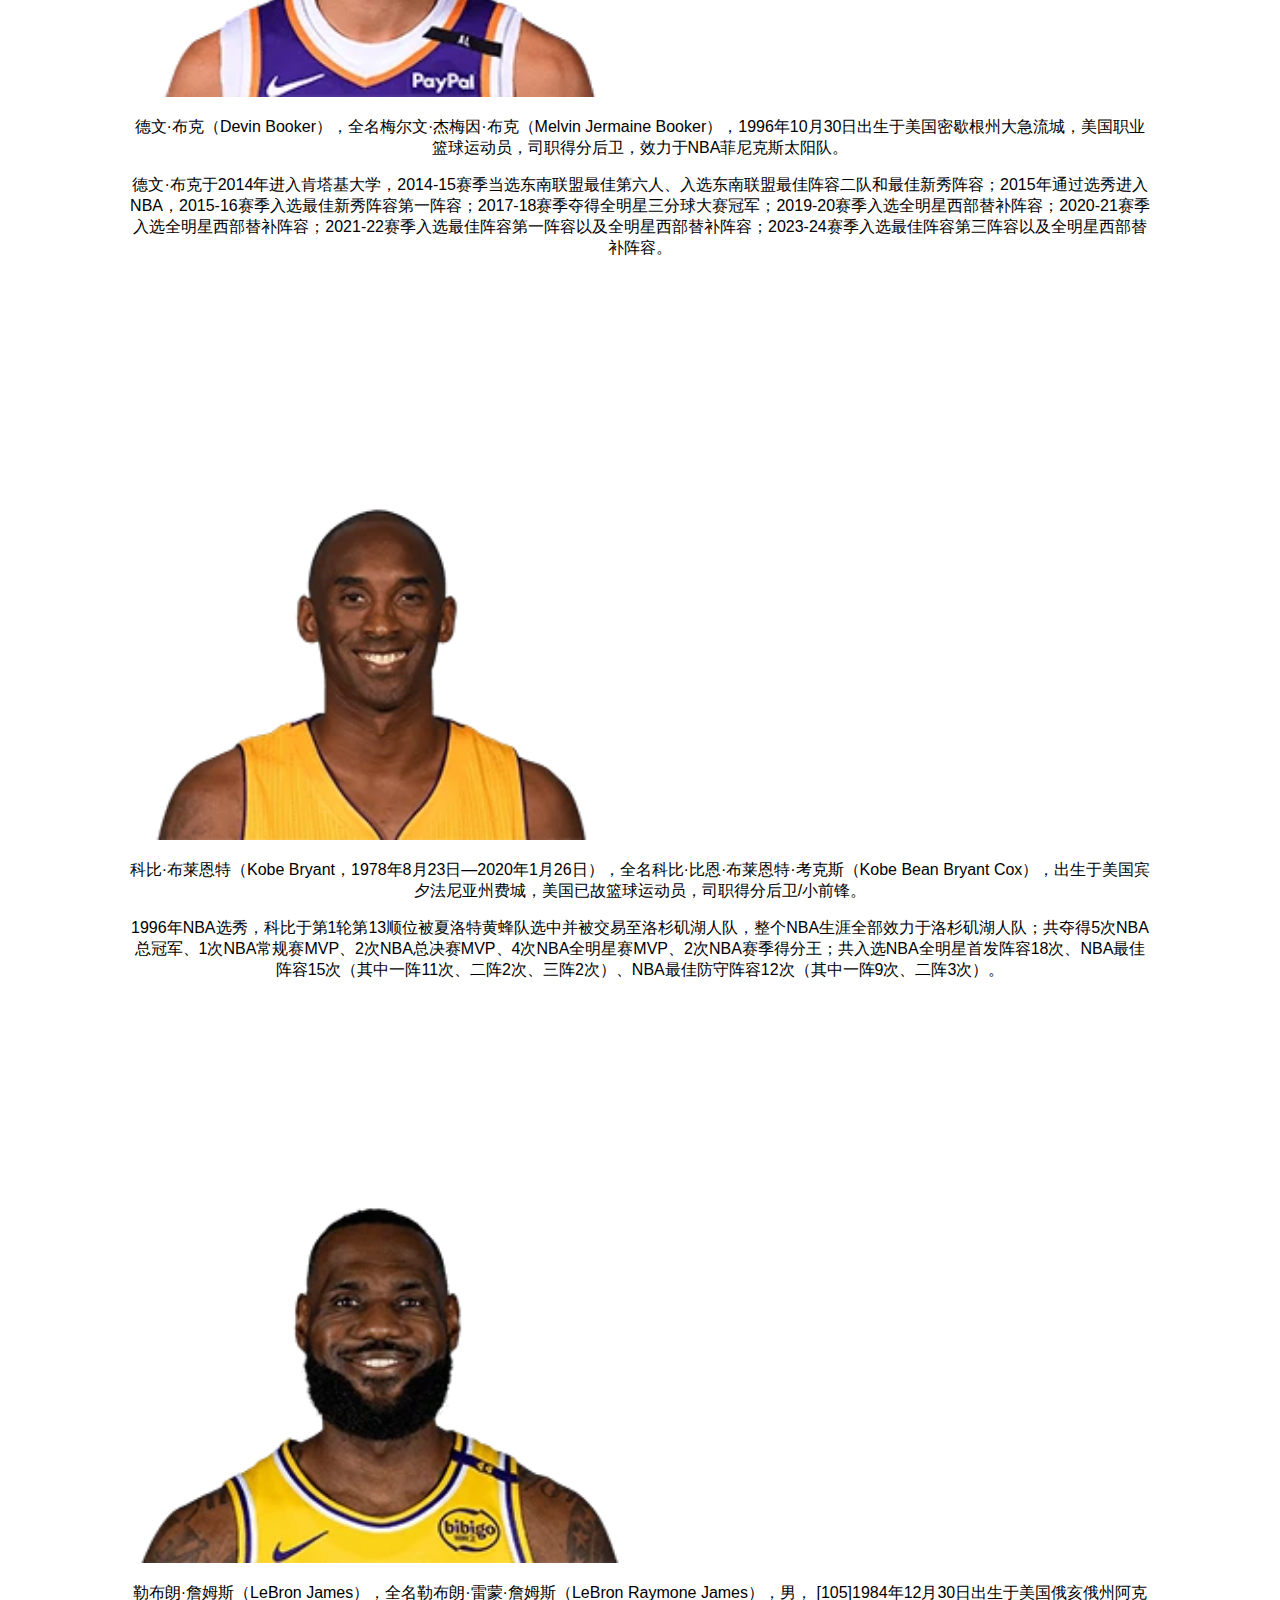
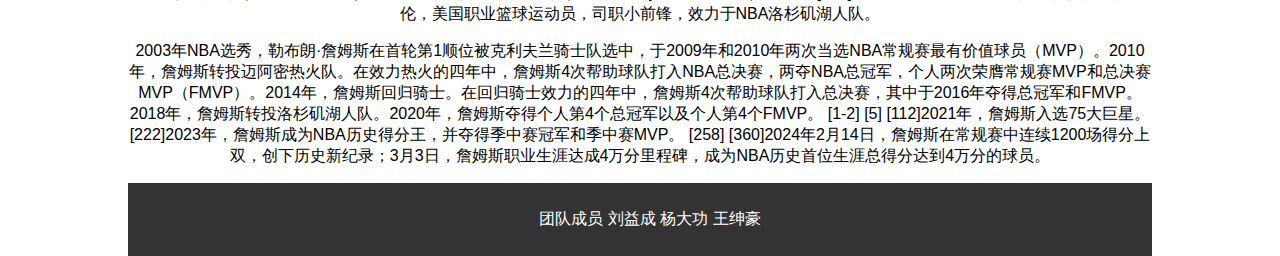
<file: 球星.html>
<!DOCTYPE html>
<html lang="en">
<head>
    <meta charset="UTF-8">
    <meta name="viewport" content="width=device-width, initial-scale=1.0">
    <title>NBA球星</title>
    <link rel="stylesheet" href="css/球星.css">
	
</head>
<body>
	
	
    <div class="navbar">
        <a href="index.html">主页</a>
		<a href="历史.html">历史</a>
        <a href="球星.html">球星</a>
        <a href="活动.html">活动</a>
        <a href="球队.html">球队</a>
        <a href="精彩瞬间.html">精彩瞬间</a>
    </div>

    <img src="img/球星.webp"alt="球星" style="width:3500px;max-width:1455px;">
    <div class="container">
        <img src="img/top50_banner.webp" alt="NBA News" style="width:500%;max-width:1500px;">
		 <h1>NBA 历史50大球星</h1>
        <p>107枚总冠军戒指，超过400次全明星入选，接近100万分的总得分！</p>
		<p>这就是NBA历史五十大巨星所为我们贡献出来的精彩表演，他们是由一些媒体、前球员和教练、一些现任与前任总经理以及一些相关的团队管理人员所组成的“蓝丝带”小组共同推选出来的。而在1996年10月29日，时任NBA主席的大卫-斯特恩在纽约最终公布了他们的名单。</p>
		<p>为了庆祝50大巨星的诞生，当年斯特恩还特意为此举办了一次庆典仪式，其中应邀出席仪式的嘉宾就有威尔特-张伯伦、朱利叶斯-欧文、比尔-拉塞尔以及乔治-麦肯等四位传奇巨星。</p>
		<p>这一名单最终在凯悦酒店公布，这家凯悦酒店的前身是曾经的海军准将酒店，而在1946年6月6日时，NBA也正是在这家酒店签署了第一个联盟宪章。</p>
		<p>当时在投票中，所有小组成员只需要选择出他们心中NBA历史最伟大的五十名运动员，排名不分先后，而选民也无需对他们的选择进行排名，另外，前NBA球员是不允许在投票过程中为自己投票的</p>
		<p>截至1996-97赛季临近揭幕时，选出的这五十名球员加起来已经拿下过107次总冠军，49次MVP、17次年度最佳新秀、447次全明星、36个得分王。而在数据方面，他们总共拿到了923791分以及410327个篮板。</p>
   <div class="image-container">
	  
	   <style>
	   		  .image-container {
	   		    display: flex;
	   		    justify-content: center;
	   		    align-items: center;
	   		    flex-wrap: wrap;
	   		    gap: 200px; /* 调整图片之间的间距 */
	   		  }
	   		  .image-container img {
	   		    width: 500px; /* 调整图片宽度 */
	   		    height: auto;
	   		    border-radius: 10px; /* 圆角边框 */
	   		  }
	   		  .image-description {
	   		    text-align: center;
	   		  }
	   		</style>
	    
		  <!-- 图片1 -->
		   <h2>球 星 简 介 </h2>
		  <div>
		    <img src= "img/乔丹.webp"alt="迈克尔 乔丹">
		    <div class="image-description">
				<p>迈克尔·乔丹（Michael Jordan），全名迈克尔·杰弗里·乔丹（Michael Jeffrey Jordan），1963年2月17日出生于美国纽约州布鲁克林，前美国职业篮球运动员，曾效力于NBA芝加哥公牛队以及华盛顿奇才队，场上司职得分后卫； [4]前棒球运动员； [6]前夏洛特黄蜂队老板。 [5]</p>
				<p>乔丹在1984年NBA选秀中于第1轮第3位被芝加哥公牛队选中，在新秀赛季当选NBA年度最佳新秀。 [4]1986年，在与凯尔特人的季后赛中，乔丹得到63分，创造NBA季后赛历史单场最高分。 [7]1987-88赛季，乔丹首次荣膺NBA常规赛MVP；在1991-93赛季，乔丹带领芝加哥公牛队蝉联三届NBA总冠军，个人3次当选总决赛MVP。1993年，乔丹在新赛季开始前选择退役，随后加入棒球队伍伯明翰男爵队。1995年赛季末，乔丹回归公牛复出。1996-98赛季，乔丹率领公牛队再次夺得NBA三连冠，个人再次3夺总决赛MVP。1999年，乔丹第二次退役。2001年，乔丹在华盛顿奇才队复出，两年后最后一次宣布退役。在乔丹的职业生涯中，在NBA总共获得5次常规赛MVP，6次FMVP；10次入选NBA最佳阵容一队，14次入选NBA全明星，获得3届NBA全明星MVP；在奥运会两次夺得金牌（1984年，1992年）。 [4] [6]2010年，乔丹以2.75亿美元买下夏洛特黄蜂队；2023年，乔丹以30亿美元的估值将球队大部分股权出售给加布·普洛特金和里克·施纳尔所领导的集团。</p>
				</div>
		  </div>
		  
		  <div>
		    <img src="img/罗斯.webp"alt="德里克 罗斯">
		    <div class="image-description">
				<p>德里克·罗斯（Derrick Rose），1988年10月4日出生于美国伊利诺伊州芝加哥，美国职业篮球运动员，司职控球后卫，绰号“风城玫瑰”。</p>
				<p>德里克·罗斯在2008年NBA选秀中于首轮第1顺位被芝加哥公牛队选中，新秀赛季当选NBA年度最佳新秀并夺得NBA全明星技巧挑战赛冠军。2009-10赛季入选NBA全明星替补阵容。2010年，罗斯随美国男篮夺得世锦赛冠军。2010-11赛季，22岁的罗斯荣膺NBA常规赛最有价值球员（MVP），成为NBA历史上最年轻的MVP，并在该赛季入选NBA最佳阵容一阵和NBA全明星赛首发阵容。2011年，NBA新劳资协议中增加“罗斯条款”，以使符合条件的优秀年轻球员能够更早地获得占据球队工资帽30%的顶薪合同。2011-12赛季再度入选NBA全明星赛首发阵容。2014年，罗斯随美国男篮夺得世界杯冠军。 [4]2016年6月，罗斯被交易至纽约尼克斯队。2017年7月，罗斯加盟克利夫兰骑士队。2018年3月，罗斯加盟明尼苏达森林狼队。2019年7月，罗斯加盟底特律活塞队。2021年2月，罗斯重回纽约尼克斯队。 [1]2023年7月，罗斯加盟孟菲斯灰熊队。</p>
			</div>
		  </div>
		  
		  <div>
		    <img src= "img/202681.webp"alt="凯里 欧文">
		    <div class="image-description">
		  				<p>凯里·欧文（Kyrie Irving），全名凯里·安德鲁·欧文（Kyrie Andrew Irving），1992年3月23日出生于澳大利亚墨尔本，美国职业篮球运动员，司职控球后卫，效力于NBA达拉斯独行侠队。</p>
		  				<p>2010年，凯里·欧文参加麦当劳全明星赛。2011年凯里·欧文以选秀状元身份进入NBA，先后效力于骑士队、凯尔特人队、篮网队以及独行侠队；新秀赛季获选最佳新秀以及全明星新秀挑战赛MVP；2013年夺得全明星三分大赛冠军；2014年首次入选全明星正赛先发阵容，并当选全明星赛最有价值球员；2014-15赛季入选最佳阵容第三阵容；2015-16赛季随骑士队夺得NBA总冠军；2017-18赛季荣获年度运球奖；2018-19赛季入选最佳阵容第二阵容；2020-21赛季入选最佳阵容第三阵容；8次入选NBA全明星阵容。</p>
		  				</div>
		  </div>
		  
		  <div>
		    <img src="img/1642272.webp" alt="贾里德 麦凯恩">
		    <div class="image-description">
		  				<p>贾里德·麦凯恩（Jared McCain），全名贾里德·戴恩·麦凯恩（Jared Dane McCain）， [2]2004年2月20日出生于美国加利福尼亚州萨克拉门托，美国篮球运动员，司职控球后卫/得分后卫，效力于NBA费城76人队。</p>
		  				<p>2022年，贾里德·麦凯恩随美国队夺得FIBA美洲U18锦标赛冠军。 [8]2023年，贾里德·麦凯恩被评为麦当劳全美最佳球员。2023-24赛季，贾里德·麦凯恩为杜克大学出战36场，全部首发，场均得到14.3分5.0篮板1.9助攻1.1抢断，投篮命中率为46.2%。 [5] [7]2024年6月27日，2024年NBA选秀，贾里德·麦凯恩于首轮第16位被费城76人队选中。 [4]2024年10月8日，在2024-25赛季NBA季前赛76人队战胜新西兰破坏者队的比赛中，贾里德·麦凯恩出战28分钟，14投5中三分线外9中4，得到15分7篮板3助攻，完成了职业生涯季前赛首秀。</p>
		  			</div>
		  </div>
		  
		  <div>
		    <img src="img/库里.webp" alt="斯蒂芬 库里">
		    <div class="image-description">
				<p>斯蒂芬·库里（Stephen Curry），全名沃德尔·斯蒂芬·库里二世（Wardell Stephen Curry II），1988年3月14日出生于美国俄亥俄州阿克伦，美国职业篮球运动员，司职控球后卫，效力于NBA金州勇士队</p>
				<p>斯蒂芬·库里于2009年通过选秀进入NBA后一直效力于金州勇士队，新秀赛季入选最佳新秀第一阵容；2014-15、2016-17、2017-18、2021-22赛季四次夺得NBA总冠军，并于2021-22赛季当选总决赛MVP（FMVP）。其他荣誉方面，库里两次荣膺常规赛MVP；2015-16、2020-21赛季两次荣膺常规赛得分王；2021-22赛季荣膺全明星正赛MVP以及西部决赛MVP；2023-24赛季当选最佳关键球员；10次入选最佳阵容（4次一阵、4次二阵、2次三阵）；10次入选全明星阵容 [272]，2021年10月入选NBA75大巨星，12月加冕NBA历史三分王。</p>
			</div>
		  </div>
		  
		  <div>
		    <img src="img/杜兰特.webp" alt="凯文 杜兰特">
		    <div class="image-description">
				<p>凯文·杜兰特（Kevin Durant），全名凯文·韦恩·杜兰特（Kevin Wayne Durant），男，1988年9月29日出生于美国华盛顿哥伦比亚特区，美国职业篮球运动员，司职小前锋，效力于NBA菲尼克斯太阳队。</p>
				<p>2007年NBA选秀，凯文·杜兰特在首轮第二顺位被西雅图超音速队（现俄克拉荷马城雷霆队）选中。2013-14赛季，杜兰特荣膺NBA常规赛MVP。2016年，杜兰特加盟金州勇士队，于2016-17赛季、2017-18赛季帮助勇士队夺得NBA总冠军，个人两度荣膺总决赛MVP（FMVP）。2019年，杜兰特加盟布鲁克林篮网队。2021年，杜兰特入选NBA75大巨星。2023年，杜兰特被交易至菲尼克斯太阳队。</p>
			</div>
		  </div>
		  
		  <div>
		    <img src="img/203507.png"alt="扬尼斯 阿德托昆博">
		    <div class="image-description">
				<p>扬尼斯·阿德托昆博（Giannis Antetokounmpo），全名扬尼斯·西纳·乌戈·阿德托昆博（Giannis Sina Ugo Antetokounmpo），1994年12月6日出生于希腊雅典，希腊职业篮球运动员，司职前锋，效力于NBA密尔沃基雄鹿队</p>
				<p>扬尼斯·阿德托昆博于2013年通过选秀进入NBA，新秀赛季入选最佳新秀阵容第二阵容，2016-17赛季当选进步最快球员、入选最佳阵容第二阵容及最佳防守阵容第二阵容；2017-18赛季荣获年度最佳扣篮奖；2018-19赛季荣膺NBA常规赛MVP；2019-20赛季当选NBA最佳防守球员和常规赛MVP；2020-21赛季入选最佳阵容第一阵容以及最佳防守阵容第一阵容并夺得NBA总冠军和FMVP；2021-22赛季入选最佳阵容第一阵容以及最佳防守阵容第一阵容；2022-23赛季入选最佳阵容第一阵容；2023-24赛季入选最佳阵容第一阵容；8次入选NBA全明星阵容，1次当选NBA全明星MVP；2021年10月入选NBA75大巨星。</p>
			</div>
		  </div>
		  
		  <div>
		    <img src="img/203937.png" alt=李凯尔>
		    <div class="image-description">
				<p>李凯尔（Li Kaier），别名凯尔·安德森（Kyle Anderson）， [1]1993年9月20日出生于美国纽约州纽约市， [73]拥有八分之一中国血统，中国职业篮球运动员，司职小前锋，绰号“大锤”、 [2]慢动作（Slow Mo）， [3]效力于NBA金州勇士队。</p>
				<p>2011年，李凯尔进入加利福尼亚大学洛杉矶分校， [9]2013-14赛季入选美联社全美最佳阵容三队、被CBS体育评为全美第二阵容。 [11]在2014年NBA选秀中，李凯尔首轮第30位被马刺队选中。 [4]2014年11月6日，在与休斯顿火箭的比赛中，李凯尔迎来了NBA常规赛首秀。 [5]2018年7月7日，李凯尔加盟孟菲斯灰熊队 [75]。2022年7月9日，李凯尔加盟明尼苏达森林狼队。 [6]2023年7月24日，中国篮协官方宣布，李凯尔已经取得中国国籍。 [2]同年8月6日，李凯尔迎来中国国家队首秀。 [7]2024年5月23日，在与独行侠季后赛西部决赛第一场比赛中，李凯尔得到11分2助攻，成为西部决赛舞台首位得分上双的中国球员。 [8]同年7月，李凯尔被交易至金州勇士队。</p>
			</div>
		  </div>
		  
		  <div>
		    <img src="img/1626164.png" alt="德文 布克">
		    <div class="image-description">
				<p>德文·布克（Devin Booker），全名梅尔文·杰梅因·布克（Melvin Jermaine Booker），1996年10月30日出生于美国密歇根州大急流城，美国职业篮球运动员，司职得分后卫，效力于NBA菲尼克斯太阳队。</p>
				<p>德文·布克于2014年进入肯塔基大学，2014-15赛季当选东南联盟最佳第六人、入选东南联盟最佳阵容二队和最佳新秀阵容；2015年通过选秀进入NBA，2015-16赛季入选最佳新秀阵容第一阵容；2017-18赛季夺得全明星三分球大赛冠军；2019-20赛季入选全明星西部替补阵容；2020-21赛季入选全明星西部替补阵容；2021-22赛季入选最佳阵容第一阵容以及全明星西部替补阵容；2023-24赛季入选最佳阵容第三阵容以及全明星西部替补阵容。</p>
			</div>
		  </div>
		  
		  <div>
		    <img src="img/科比.webp" alt="科比 布莱恩特">
		    <div class="image-description">
				<p>科比·布莱恩特（Kobe Bryant，1978年8月23日—2020年1月26日），全名科比·比恩·布莱恩特·考克斯（Kobe Bean Bryant Cox），出生于美国宾夕法尼亚州费城，美国已故篮球运动员，司职得分后卫/小前锋。</p>
				<p>1996年NBA选秀，科比于第1轮第13顺位被夏洛特黄蜂队选中并被交易至洛杉矶湖人队，整个NBA生涯全部效力于洛杉矶湖人队；共夺得5次NBA总冠军、1次NBA常规赛MVP、2次NBA总决赛MVP、4次NBA全明星赛MVP、2次NBA赛季得分王；共入选NBA全明星首发阵容18次、NBA最佳阵容15次（其中一阵11次、二阵2次、三阵2次）、NBA最佳防守阵容12次（其中一阵9次、二阵3次）。</p>
			</div>
		  </div>
		  
		  <div>
		    <img src="img/詹姆士.webp" alt="勒布朗 詹姆斯">
		    <div class="image-description">
				<p>勒布朗·詹姆斯（LeBron James），全名勒布朗·雷蒙·詹姆斯（LeBron Raymone James），男， [105]1984年12月30日出生于美国俄亥俄州阿克伦，美国职业篮球运动员，司职小前锋，效力于NBA洛杉矶湖人队。</p>
				<p>2003年NBA选秀，勒布朗·詹姆斯在首轮第1顺位被克利夫兰骑士队选中，于2009年和2010年两次当选NBA常规赛最有价值球员（MVP）。2010年，詹姆斯转投迈阿密热火队。在效力热火的四年中，詹姆斯4次帮助球队打入NBA总决赛，两夺NBA总冠军，个人两次荣膺常规赛MVP和总决赛MVP（FMVP）。2014年，詹姆斯回归骑士。在回归骑士效力的四年中，詹姆斯4次帮助球队打入总决赛，其中于2016年夺得总冠军和FMVP。2018年，詹姆斯转投洛杉矶湖人队。2020年，詹姆斯夺得个人第4个总冠军以及个人第4个FMVP。 [1-2] [5] [112]2021年，詹姆斯入选75大巨星。 [222]2023年，詹姆斯成为NBA历史得分王，并夺得季中赛冠军和季中赛MVP。 [258] [360]2024年2月14日，詹姆斯在常规赛中连续1200场得分上双，创下历史新纪录；3月3日，詹姆斯职业生涯达成4万分里程碑，成为NBA历史首位生涯总得分达到4万分的球员。 </p>
			</div>
		  </div>
		  
    </div>

    <footer>
        <p> 团队成员  刘益成 杨大功 王绅豪</p>
    </footer>
</body>
<!DOCTYPE html>
<html lang="en">
<head>
    <meta charset="UTF-8">
    <meta name="viewport" content="width=device-width, initial-scale=1.0">
    <title>NBA网页</title>
    <style>
        body {
            font-family: Arial, sans-serif;
            margin: 0;
            padding: 0;
        }
        .navbar {
            overflow: hidden;
            background-color: #333;
        }
        .navbar a {
            float: left;
            display: block;
            color: white;
            text-align: center;
            padding: 14px 20px;
            text-decoration: none;
        }
        .navbar a:hover {
            background-color: #ddd;
            color: black;
        }
        .container {
            width: 80%;
            margin: auto;
            overflow: hidden;
        }
        footer {
            background-color: #333;
            color: white;
            text-align: center;
            padding: 10px;
            position: relative;
            bottom: 0;
            width: 100%;
        }
        #back-to-top {
            position: fixed;
            bottom: 20px;
            right: 20px;
            display: none;
            width: 50px;
            height: 50px;
            background-color: #007bff;
            color: white;
            text-align: center;
            line-height: 50px;
            border-radius: 25px;
            cursor: pointer;
        }
        #back-to-top:hover {
            background-color: #0056b3;
        }
    </style>
</head>
<body>

<div class="navbar">
    <!-- Navigation bar content -->
</div>

<div class="container">
    <!-- Page content -->
</div>

<!-- Back to top button -->
<div id="back-to-top">
    &#x2191; <!-- Up arrow Unicode character -->
</div>

<script>
    // Get the back to top button
    var backToTopButton = document.getElementById("back-to-top");

    // When the user scrolls down 20px from the top of the document, show the button
    window.onscroll = function() {
        if (document.body.scrollTop > 20 || document.documentElement.scrollTop > 20) {
            backToTopButton.style.display = "block";
        } else {
            backToTopButton.style.display = "none";
        }
    };

    // When the back to top button is clicked, scroll to the top of the page
    backToTopButton.onclick = function() {
        document.body.scrollTop = 0; // For Safari
        document.documentElement.scrollTop = 0; // For Chrome, Firefox, IE and Opera
    };
</script>

</body>
</html>
</html>
</file>
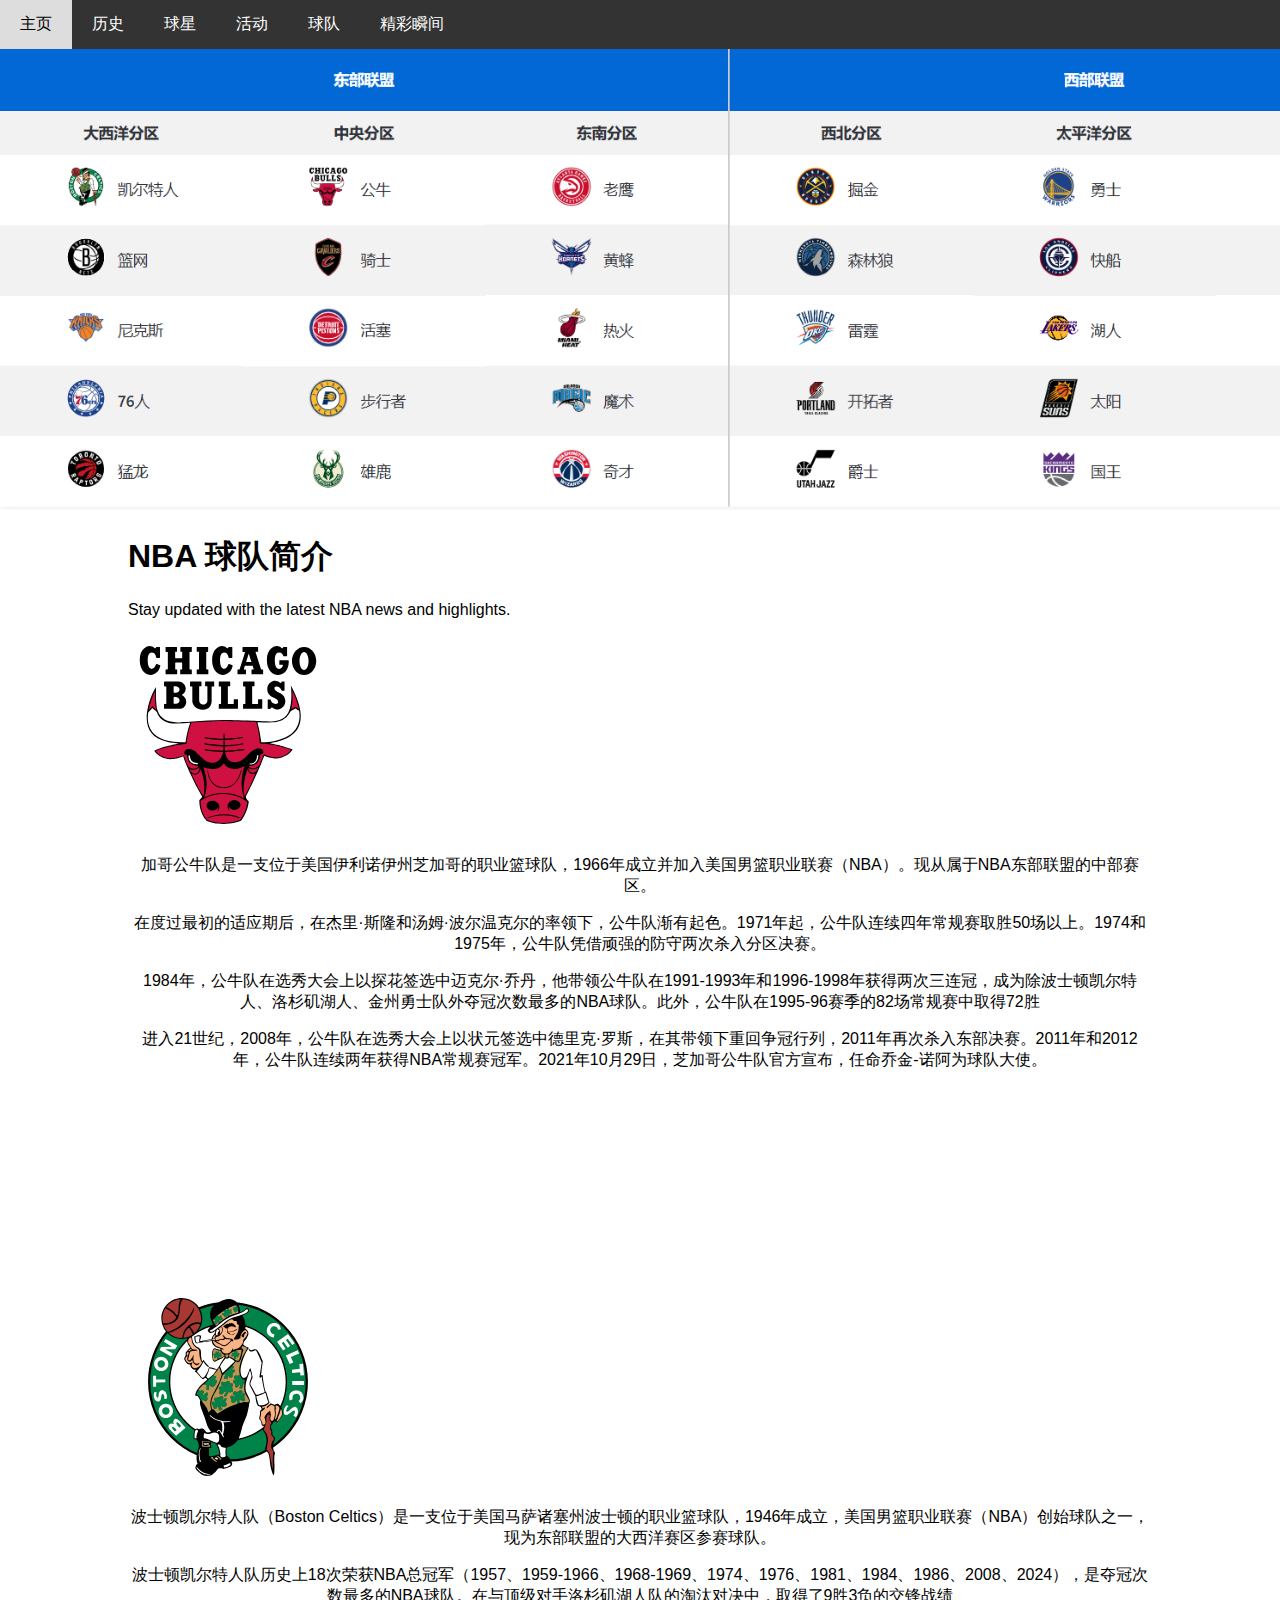
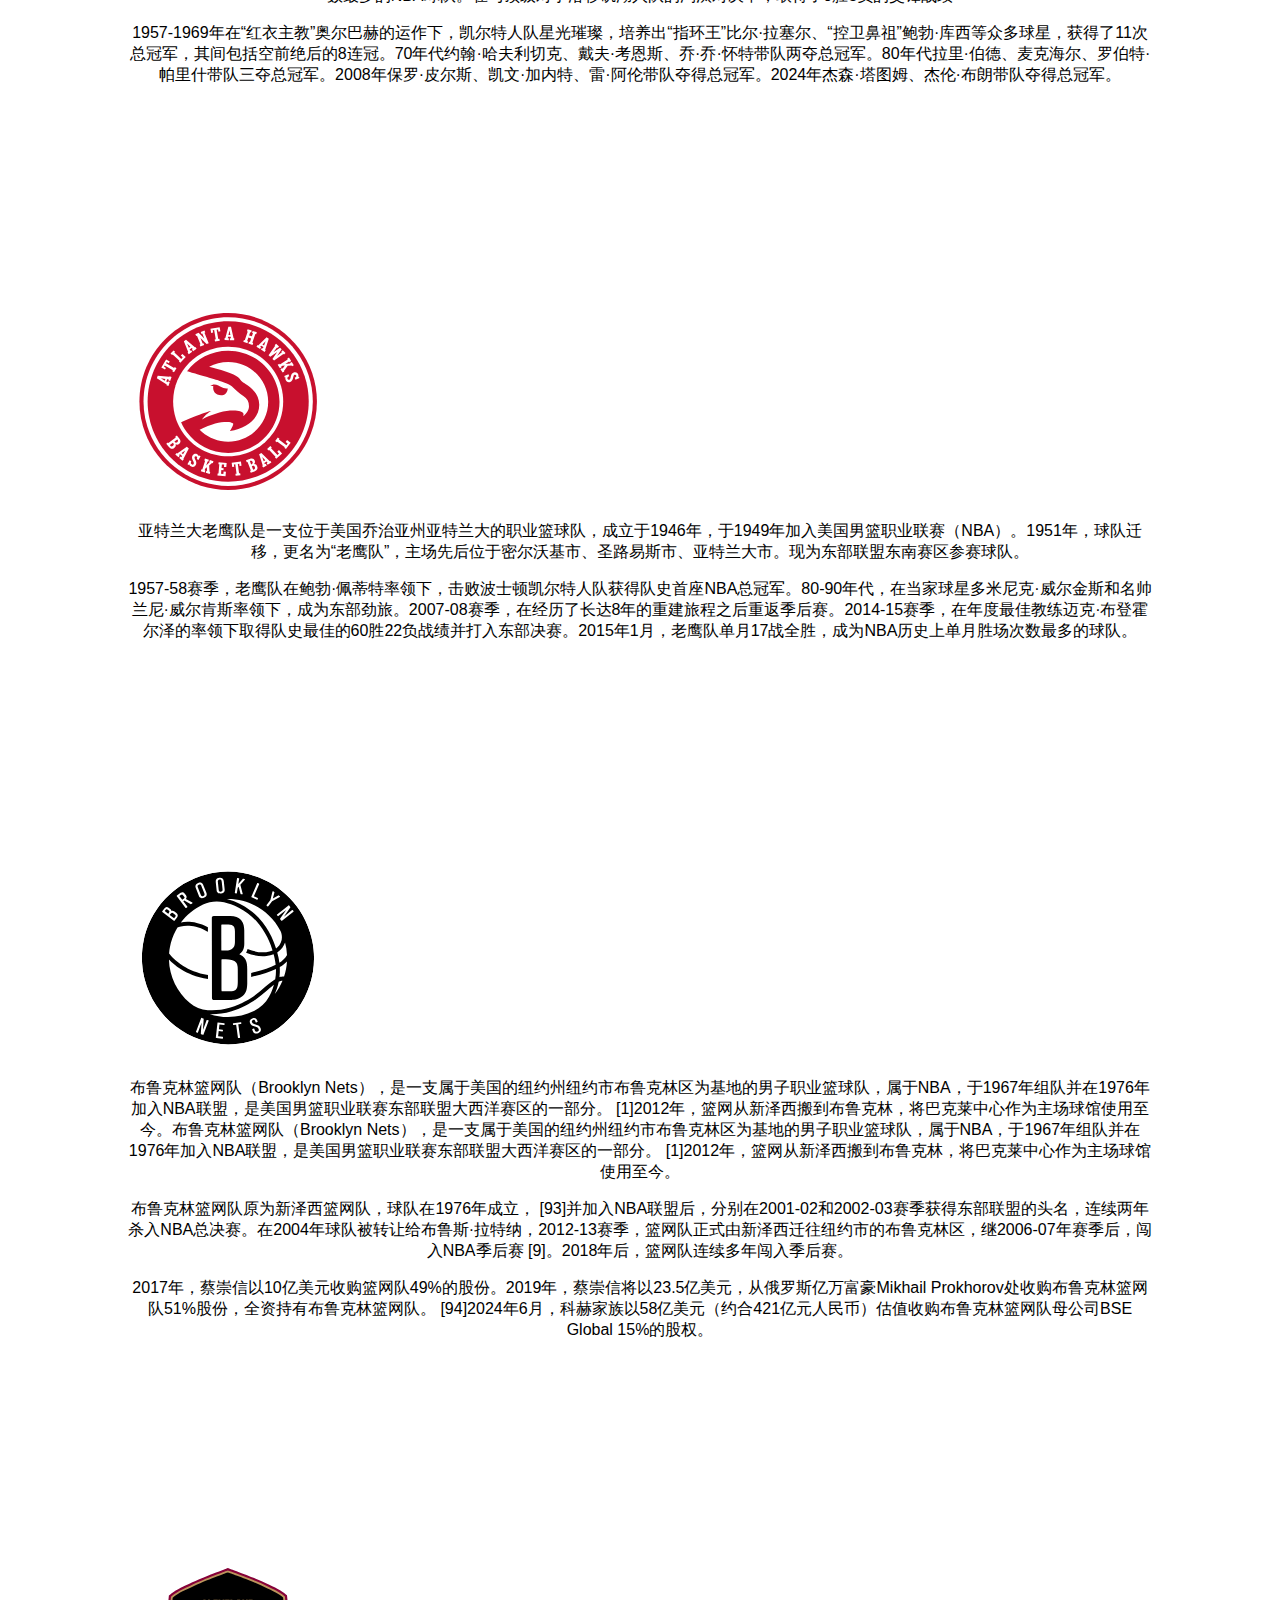
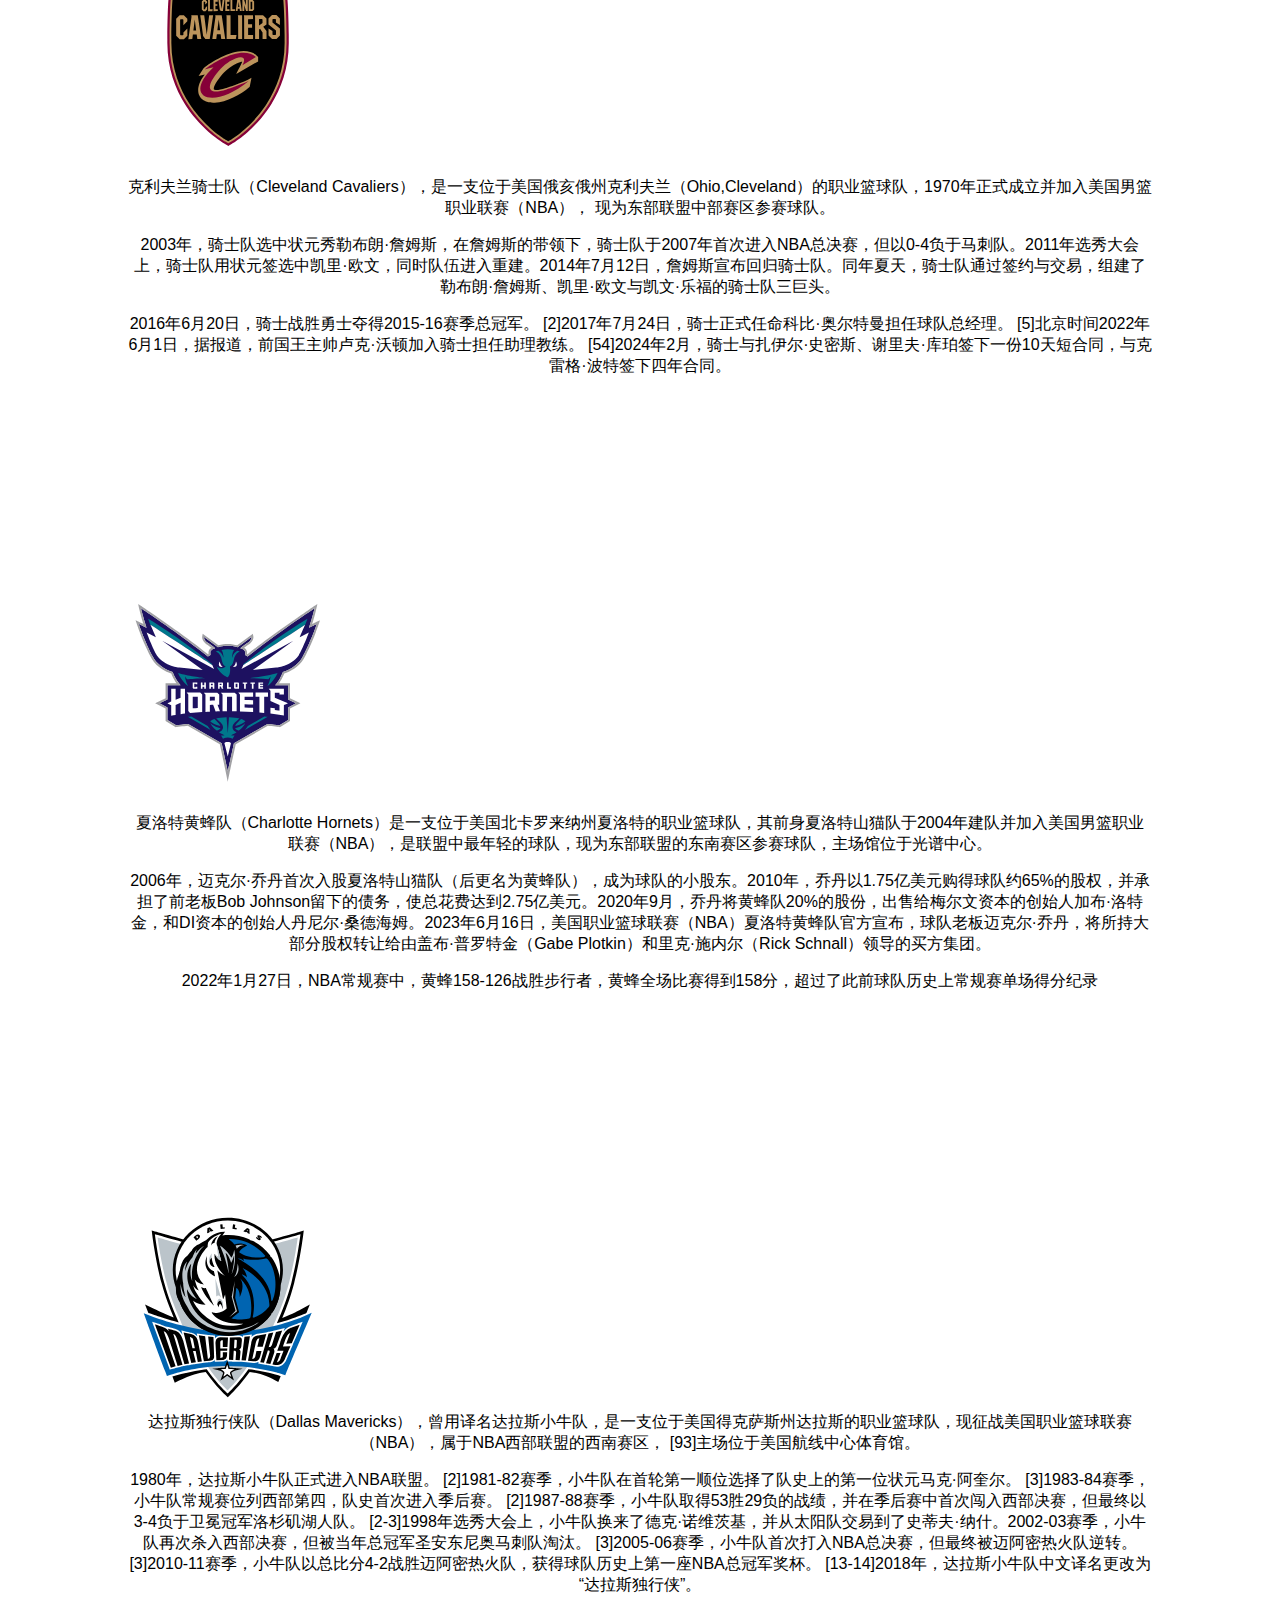
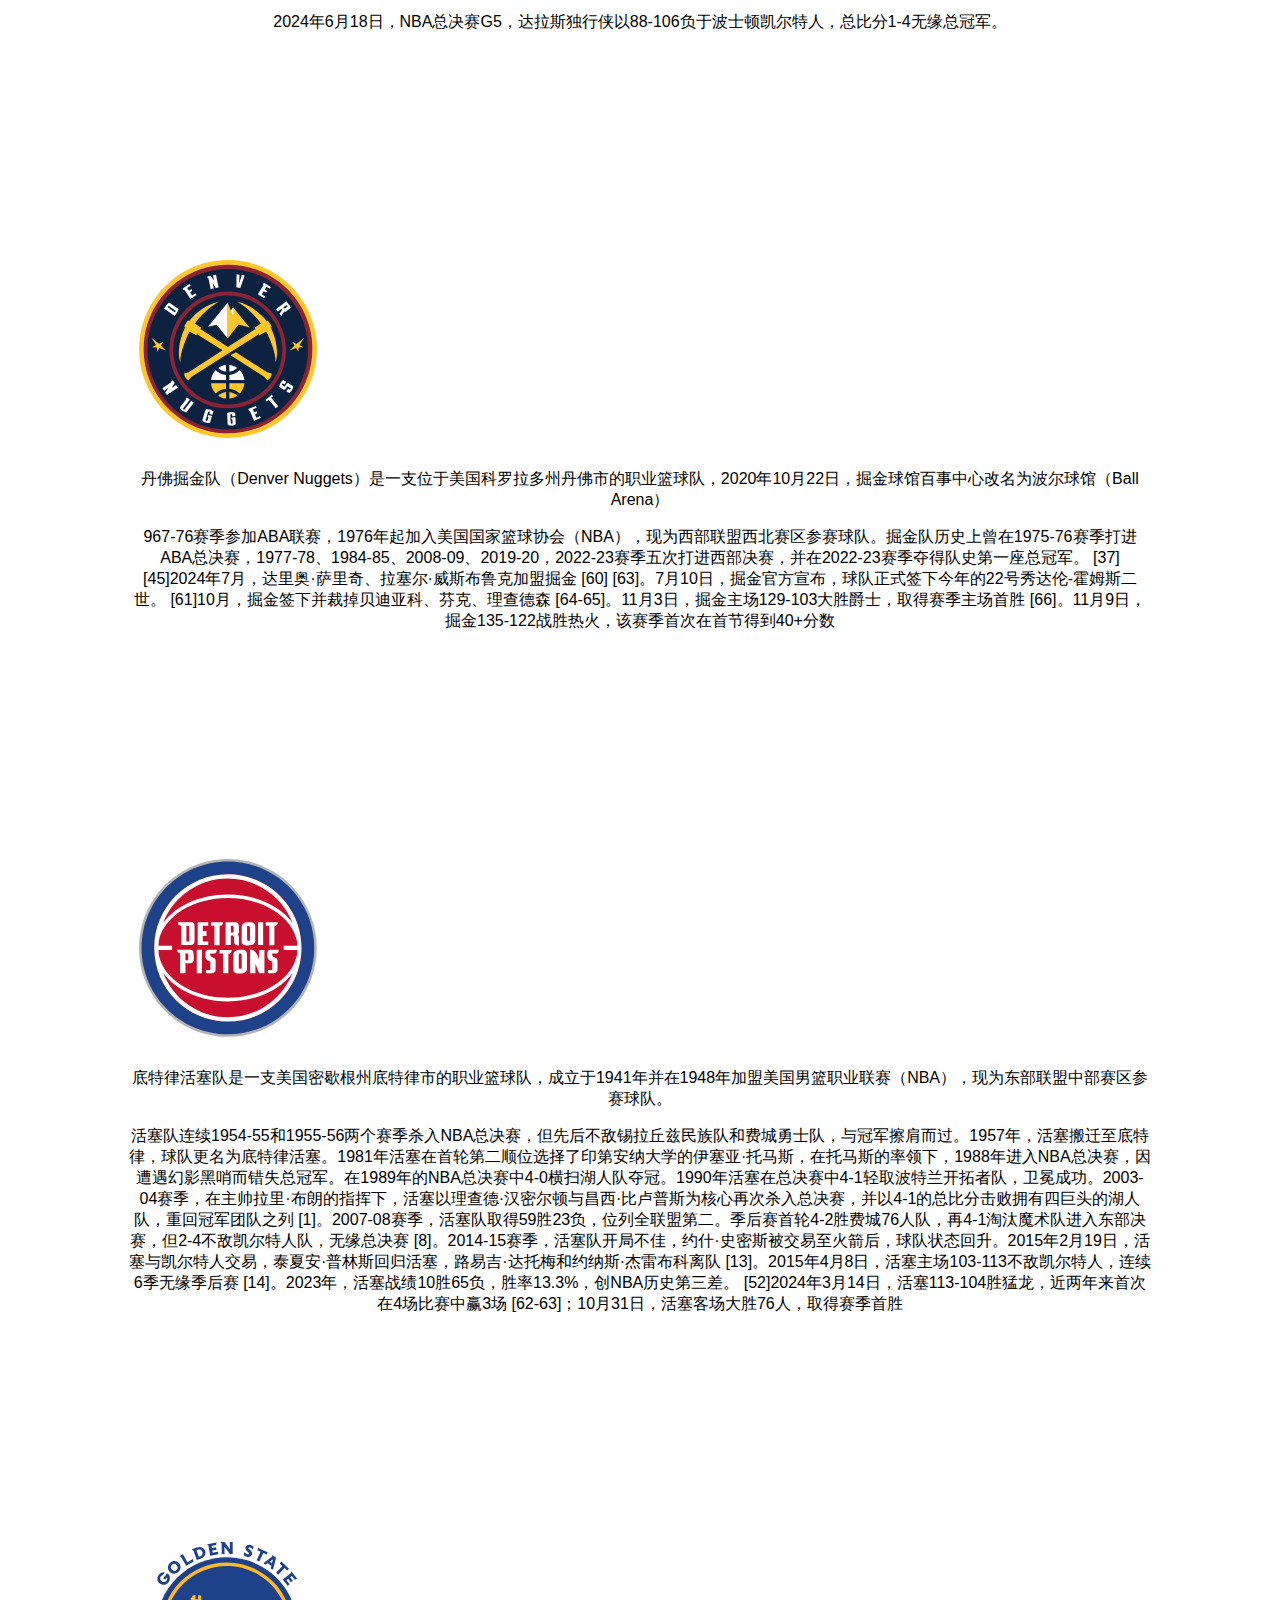
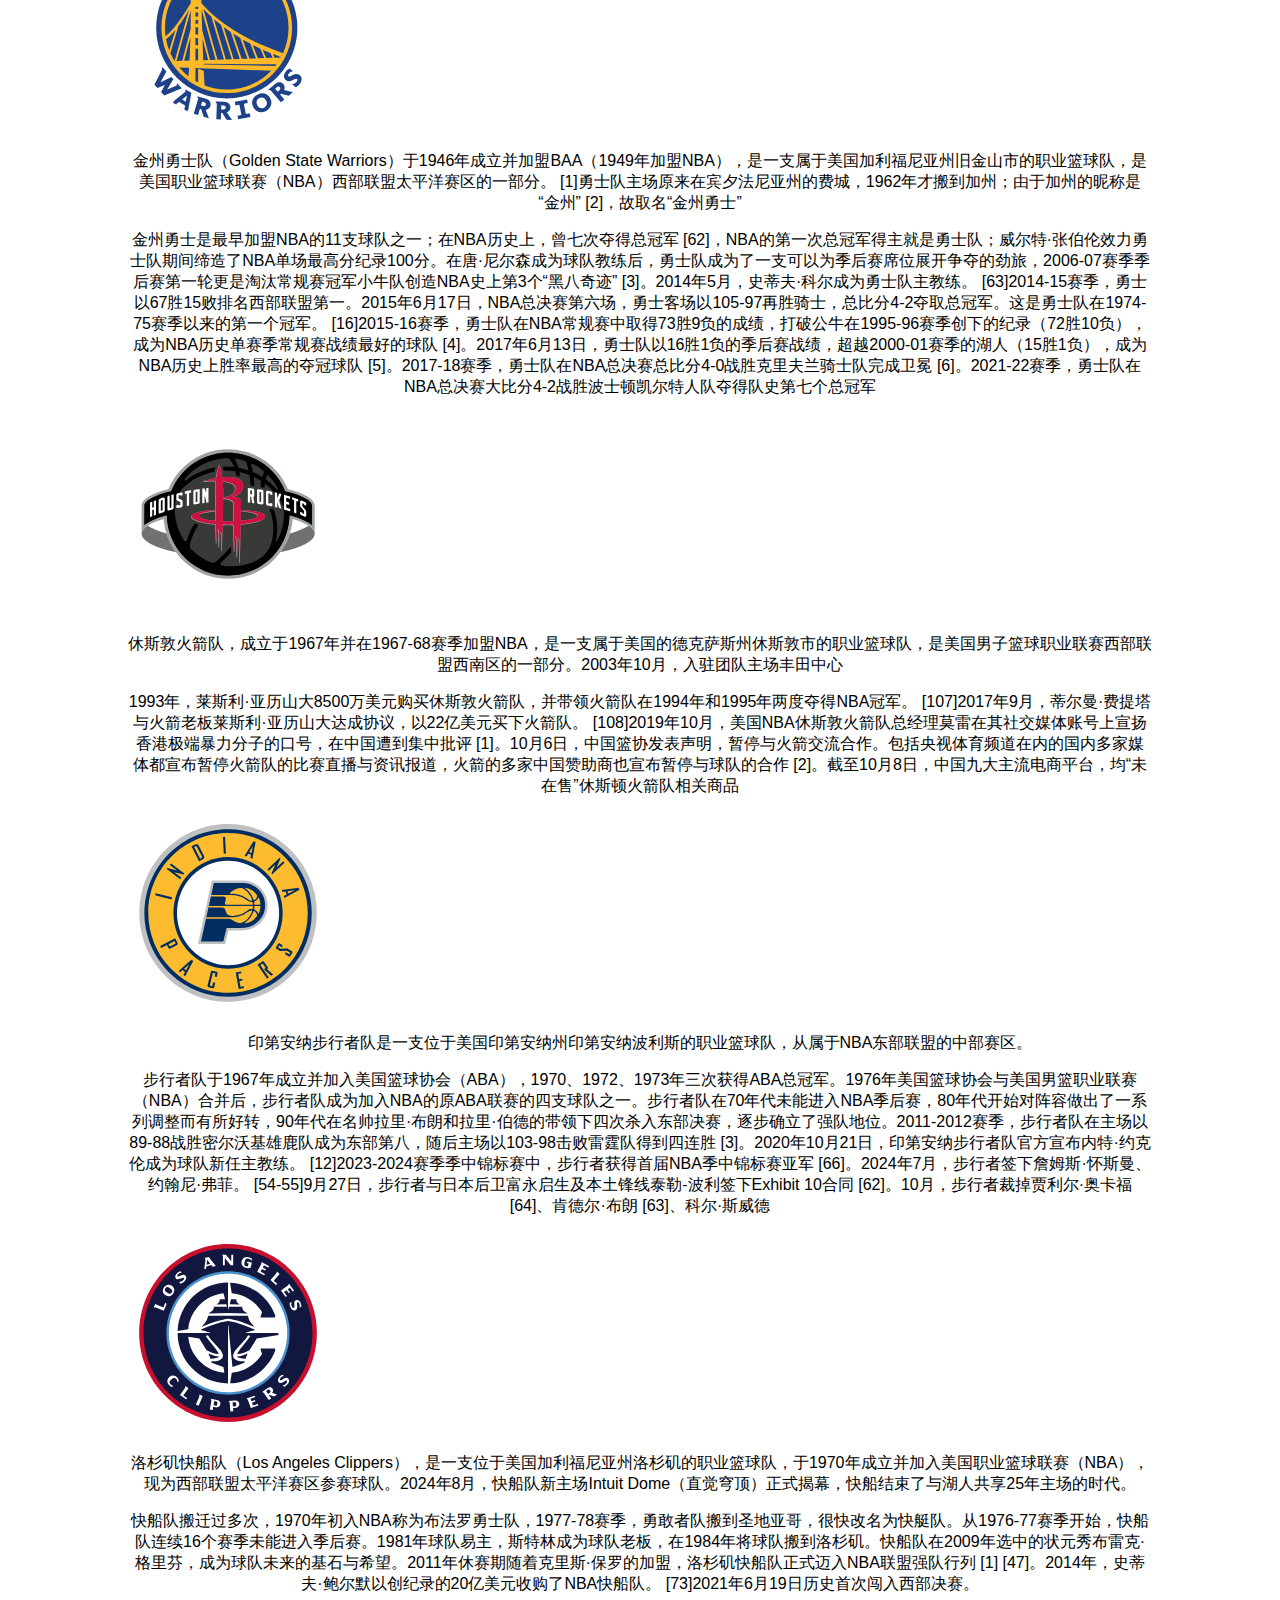
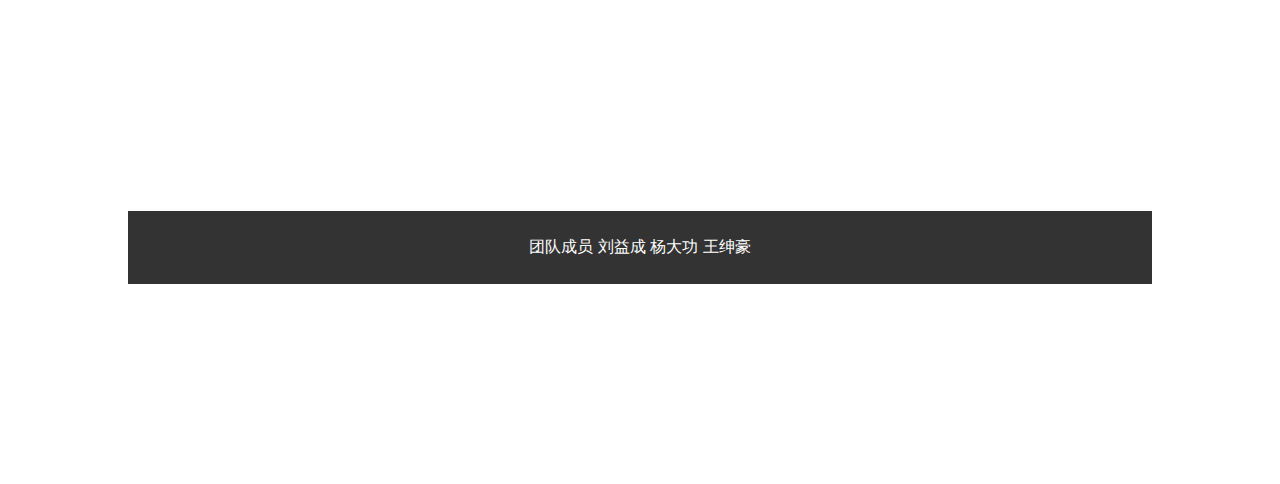
<file: 球队.html>
<!DOCTYPE html>
<html lang="en">
<head>
    <meta charset="UTF-8">
    <meta name="viewport" content="width=device-width, initial-scale=1.0">
    <title>NBA球队</title>
    <link rel="stylesheet" href="css/球星.css">
	
</head>
<body>
	
	
    <div class="navbar">
        <a href="index.html">主页</a>
	          <a href="历史.html">历史</a>
        <a href="球星.html">球星</a>
        <a href="活动.html">活动</a>
        <a href="球队.html">球队</a>
        <a href="精彩瞬间.html">精彩瞬间</a>
    </div>


     <img src="img/屏幕截图 2024-12-04 224751.png"alt="球星" style="width:3500px;max-width:1455px;">
    <div class="container">
       
		<h1>NBA 球队简介</h1>
        <p>Stay updated with the latest NBA news and highlights.</p>
		
		
   <div class="image-container">
	   <style>
	   		  .image-container {
	   		    display: flex;
	   		    justify-content: center;
	   		    align-items: center;
	   		    flex-wrap: wrap;
	   		    gap: 200px; /* 调整图片之间的间距 */
	   		  }
	   		  .image-container img {
	   		    width: 200px; /* 调整图片宽度 */
	   		    height: auto;
	   		    border-radius: 10px; /* 圆角边框 */
	   		  }
	   		  .image-description {
	   		    text-align: center;
	   		  }
	   		</style>
	    
		  <!-- 图片1 -->
		  <div>
		    <img src="img/CHI_logo.svg" alt="公牛">
		    <div class="image-description">
				<p>加哥公牛队是一支位于美国伊利诺伊州芝加哥的职业篮球队，1966年成立并加入美国男篮职业联赛（NBA）。现从属于NBA东部联盟的中部赛区。</p>
 <p>在度过最初的适应期后，在杰里·斯隆和汤姆·波尔温克尔的率领下，公牛队渐有起色。1971年起，公牛队连续四年常规赛取胜50场以上。1974和1975年，公牛队凭借顽强的防守两次杀入分区决赛。</p>
 <p>1984年，公牛队在选秀大会上以探花签选中迈克尔·乔丹，他带领公牛队在1991-1993年和1996-1998年获得两次三连冠，成为除波士顿凯尔特人、洛杉矶湖人、金州勇士队外夺冠次数最多的NBA球队。此外，公牛队在1995-96赛季的82场常规赛中取得72胜</p>
 <p>进入21世纪，2008年，公牛队在选秀大会上以状元签选中德里克·罗斯，在其带领下重回争冠行列，2011年再次杀入东部决赛。2011年和2012年，公牛队连续两年获得NBA常规赛冠军。2021年10月29日，芝加哥公牛队官方宣布，任命乔金-诺阿为球队大使。</p>
			</div>
		  </div>
		  
		  <!-- 图片2 -->
		  <div>
		    <img src="img/BOS_logo (1).svg" alt="凯尔特人">
		    <div class="image-description">
				<p>波士顿凯尔特人队（Boston Celtics）是一支位于美国马萨诸塞州波士顿的职业篮球队，1946年成立，美国男篮职业联赛（NBA）创始球队之一，现为东部联盟的大西洋赛区参赛球队。</p>
			    <p>波士顿凯尔特人队历史上18次荣获NBA总冠军（1957、1959-1966、1968-1969、1974、1976、1981、1984、1986、2008、2024），是夺冠次数最多的NBA球队。在与顶级对手洛杉矶湖人队的淘汰对决中，取得了9胜3负的交锋战绩</p>
			<p>1957-1969年在“红衣主教”奥尔巴赫的运作下，凯尔特人队星光璀璨，培养出“指环王”比尔·拉塞尔、“控卫鼻祖”鲍勃·库西等众多球星，获得了11次总冠军，其间包括空前绝后的8连冠。70年代约翰·哈夫利切克、戴夫·考恩斯、乔·乔·怀特带队两夺总冠军。80年代拉里·伯德、麦克海尔、罗伯特·帕里什带队三夺总冠军。2008年保罗·皮尔斯、凯文·加内特、雷·阿伦带队夺得总冠军。2024年杰森·塔图姆、杰伦·布朗带队夺得总冠军。</p>
			</div>
		  </div>
		  
		  <!-- 图片3 -->
		  <div>
		    <img src="img/ATL_logo.svg" alt="亚特兰大 老鹰">
		    <div class="image-description">
				<p>亚特兰大老鹰队是一支位于美国乔治亚州亚特兰大的职业篮球队，成立于1946年，于1949年加入美国男篮职业联赛（NBA）。1951年，球队迁移，更名为“老鹰队”，主场先后位于密尔沃基市、圣路易斯市、亚特兰大市。现为东部联盟东南赛区参赛球队。</p>
				<p>1957-58赛季，老鹰队在鲍勃·佩蒂特率领下，击败波士顿凯尔特人队获得队史首座NBA总冠军。80-90年代，在当家球星多米尼克·威尔金斯和名帅兰尼·威尔肯斯率领下，成为东部劲旅。2007-08赛季，在经历了长达8年的重建旅程之后重返季后赛。2014-15赛季，在年度最佳教练迈克·布登霍尔泽的率领下取得队史最佳的60胜22负战绩并打入东部决赛。2015年1月，老鹰队单月17战全胜，成为NBA历史上单月胜场次数最多的球队。
</p>
			</div>
		  </div>
		  
		  <!-- 根据需要添加更多图片 -->
		  <div>
		    <img src="img/BKN_logo.svg" alt="布鲁克林 篮网">
		    <div class="image-description">
				<p>布鲁克林篮网队（Brooklyn Nets），是一支属于美国的纽约州纽约市布鲁克林区为基地的男子职业篮球队，属于NBA，于1967年组队并在1976年加入NBA联盟，是美国男篮职业联赛东部联盟大西洋赛区的一部分。 [1]2012年，篮网从新泽西搬到布鲁克林，将巴克莱中心作为主场球馆使用至今。布鲁克林篮网队（Brooklyn Nets），是一支属于美国的纽约州纽约市布鲁克林区为基地的男子职业篮球队，属于NBA，于1967年组队并在1976年加入NBA联盟，是美国男篮职业联赛东部联盟大西洋赛区的一部分。 [1]2012年，篮网从新泽西搬到布鲁克林，将巴克莱中心作为主场球馆使用至今。</p>
				<p>布鲁克林篮网队原为新泽西篮网队，球队在1976年成立， [93]并加入NBA联盟后，分别在2001-02和2002-03赛季获得东部联盟的头名，连续两年杀入NBA总决赛。在2004年球队被转让给布鲁斯·拉特纳，2012-13赛季，篮网队正式由新泽西迁往纽约市的布鲁克林区，继2006-07年赛季后，闯入NBA季后赛 [9]。2018年后，篮网队连续多年闯入季后赛。</p>
				<p>2017年，蔡崇信以10亿美元收购篮网队49%的股份。2019年，蔡崇信将以23.5亿美元，从俄罗斯亿万富豪Mikhail Prokhorov处收购布鲁克林篮网队51%股份，全资持有布鲁克林篮网队。 [94]2024年6月，科赫家族以58亿美元（约合421亿元人民币）估值收购布鲁克林篮网队母公司BSE Global 15%的股权。</p>
			</div>
		  </div>
		  
		  
		  <div>
		    <img src="img/CLE_logo.svg" alt="克利夫兰 骑士">
		    <div class="image-description">
				<p>克利夫兰骑士队（Cleveland Cavaliers），是一支位于美国俄亥俄州克利夫兰（Ohio,Cleveland）的职业篮球队，1970年正式成立并加入美国男篮职业联赛（NBA）， 现为东部联盟中部赛区参赛球队。</p>
				<p>2003年，骑士队选中状元秀勒布朗·詹姆斯，在詹姆斯的带领下，骑士队于2007年首次进入NBA总决赛，但以0-4负于马刺队。2011年选秀大会上，骑士队用状元签选中凯里·欧文，同时队伍进入重建。2014年7月12日，詹姆斯宣布回归骑士队。同年夏天，骑士队通过签约与交易，组建了勒布朗·詹姆斯、凯里·欧文与凯文·乐福的骑士队三巨头。</p>
				<p>2016年6月20日，骑士战胜勇士夺得2015-16赛季总冠军。 [2]2017年7月24日，骑士正式任命科比·奥尔特曼担任球队总经理。 [5]北京时间2022年6月1日，据报道，前国王主帅卢克·沃顿加入骑士担任助理教练。 [54]2024年2月，骑士与扎伊尔·史密斯、谢里夫·库珀签下一份10天短合同，与克雷格·波特签下四年合同。 </p>
				</div>
		  </div>
		  
		  
		  <div>
		    <img src="img/CHA_logo.svg" alt="夏洛特 黄蜂">
		    <div class="image-description">
				<p>夏洛特黄蜂队（Charlotte Hornets）是一支位于美国北卡罗来纳州夏洛特的职业篮球队，其前身夏洛特山猫队于2004年建队并加入美国男篮职业联赛（NBA），是联盟中最年轻的球队，现为东部联盟的东南赛区参赛球队，主场馆位于光谱中心。</p>
				<p>2006年，迈克尔·乔丹首次入股夏洛特山猫队（后更名为黄蜂队），成为球队的小股东。2010年，乔丹以1.75亿美元购得球队约65%的股权，并承担了前老板Bob Johnson留下的债务，使总花费达到2.75亿美元。2020年9月，乔丹将黄蜂队20%的股份，出售给梅尔文资本的创始人加布·洛特金，和DI资本的创始人丹尼尔·桑德海姆。2023年6月16日，美国职业篮球联赛（NBA）夏洛特黄蜂队官方宣布，球队老板迈克尔·乔丹，将所持大部分股权转让给由盖布·普罗特金（Gabe Plotkin）和里克·施内尔（Rick Schnall）领导的买方集团。</p>
				<p>2022年1月27日，NBA常规赛中，黄蜂158-126战胜步行者，黄蜂全场比赛得到158分，超过了此前球队历史上常规赛单场得分纪录</p>
				</div>
		  </div>
		  
		  
		  <div>
		    <img src="img/球队/DAL_logo.svg" alt="达拉斯 独行侠">
		    <div class="image-description"
			<p>达拉斯独行侠队（Dallas Mavericks），曾用译名达拉斯小牛队，是一支位于美国得克萨斯州达拉斯的职业篮球队，现征战美国职业篮球联赛（NBA），属于NBA西部联盟的西南赛区， [93]主场位于美国航线中心体育馆。</p>
			<p>1980年，达拉斯小牛队正式进入NBA联盟。 [2]1981-82赛季，小牛队在首轮第一顺位选择了队史上的第一位状元马克·阿奎尔。 [3]1983-84赛季，小牛队常规赛位列西部第四，队史首次进入季后赛。 [2]1987-88赛季，小牛队取得53胜29负的战绩，并在季后赛中首次闯入西部决赛，但最终以3-4负于卫冕冠军洛杉矶湖人队。 [2-3]1998年选秀大会上，小牛队换来了德克·诺维茨基，并从太阳队交易到了史蒂夫·纳什。2002-03赛季，小牛队再次杀入西部决赛，但被当年总冠军圣安东尼奥马刺队淘汰。 [3]2005-06赛季，小牛队首次打入NBA总决赛，但最终被迈阿密热火队逆转。 [3]2010-11赛季，小牛队以总比分4-2战胜迈阿密热火队，获得球队历史上第一座NBA总冠军奖杯。 [13-14]2018年，达拉斯小牛队中文译名更改为“达拉斯独行侠”。</p>
			<p>2024年6月18日，NBA总决赛G5，达拉斯独行侠以88-106负于波士顿凯尔特人，总比分1-4无缘总冠军。</p>
			</div>
		  </div>
		  
		  
		  <div>
		    <img src="img/球队/DEN_logo.svg" alt="丹佛 掘金 ">
		    <div class="image-description">
				<p>丹佛掘金队（Denver Nuggets）是一支位于美国科罗拉多州丹佛市的职业篮球队，2020年10月22日，掘金球馆百事中心改名为波尔球馆（Ball Arena）</p>
				<p>967-76赛季参加ABA联赛，1976年起加入美国国家篮球协会（NBA），现为西部联盟西北赛区参赛球队。掘金队历史上曾在1975-76赛季打进ABA总决赛，1977-78、1984-85、2008-09、2019-20，2022-23赛季五次打进西部决赛，并在2022-23赛季夺得队史第一座总冠军。 [37] [45]2024年7月，达里奥·萨里奇、拉塞尔·威斯布鲁克加盟掘金 [60] [63]。7月10日，掘金官方宣布，球队正式签下今年的22号秀达伦-霍姆斯二世。 [61]10月，掘金签下并裁掉贝迪亚科、芬克、理查德森 [64-65]。11月3日，掘金主场129-103大胜爵士，取得赛季主场首胜 [66]。11月9日，掘金135-122战胜热火，该赛季首次在首节得到40+分数</p>
				<p></p>
			</div>
		  </div>
		  
		  
		  <div>
		    <img src="img/球队/DET_logo.svg" alt="底特律 活塞">
		    <div class="image-description">
				<p>底特律活塞队是一支美国密歇根州底特律市的职业篮球队，成立于1941年并在1948年加盟美国男篮职业联赛（NBA），现为东部联盟中部赛区参赛球队。</p>
				<p>活塞队连续1954-55和1955-56两个赛季杀入NBA总决赛，但先后不敌锡拉丘兹民族队和费城勇士队，与冠军擦肩而过。1957年，活塞搬迁至底特律，球队更名为底特律活塞。1981年活塞在首轮第二顺位选择了印第安纳大学的伊塞亚·托马斯，在托马斯的率领下，1988年进入NBA总决赛，因遭遇幻影黑哨而错失总冠军。在1989年的NBA总决赛中4-0横扫湖人队夺冠。1990年活塞在总决赛中4-1轻取波特兰开拓者队，卫冕成功。2003-04赛季，在主帅拉里·布朗的指挥下，活塞以理查德·汉密尔顿与昌西·比卢普斯为核心再次杀入总决赛，并以4-1的总比分击败拥有四巨头的湖人队，重回冠军团队之列 [1]。2007-08赛季，活塞队取得59胜23负，位列全联盟第二。季后赛首轮4-2胜费城76人队，再4-1淘汰魔术队进入东部决赛，但2-4不敌凯尔特人队，无缘总决赛 [8]。2014-15赛季，活塞队开局不佳，约什·史密斯被交易至火箭后，球队状态回升。2015年2月19日，活塞与凯尔特人交易，泰夏安·普林斯回归活塞，路易吉·达托梅和约纳斯·杰雷布科离队 [13]。2015年4月8日，活塞主场103-113不敌凯尔特人，连续6季无缘季后赛 [14]。2023年，活塞战绩10胜65负，胜率13.3%，创NBA历史第三差。 [52]2024年3月14日，活塞113-104胜猛龙，近两年来首次在4场比赛中赢3场 [62-63]；10月31日，活塞客场大胜76人，取得赛季首胜</p>
				<p></p>
			</div>
		  </div>
		  
		  
		  <div>
		    <img src="img/球队/GSW_logo.svg" alt="金州 勇士">
		    <div class="image-description">
				<p>金州勇士队（Golden State Warriors）于1946年成立并加盟BAA（1949年加盟NBA），是一支属于美国加利福尼亚州旧金山市的职业篮球队，是美国职业篮球联赛（NBA）西部联盟太平洋赛区的一部分。 [1]勇士队主场原来在宾夕法尼亚州的费城，1962年才搬到加州；由于加州的昵称是“金州” [2]，故取名“金州勇士”</p>
				<p>金州勇士是最早加盟NBA的11支球队之一；在NBA历史上，曾七次夺得总冠军 [62]，NBA的第一次总冠军得主就是勇士队；威尔特·张伯伦效力勇士队期间缔造了NBA单场最高分纪录100分。在唐·尼尔森成为球队教练后，勇士队成为了一支可以为季后赛席位展开争夺的劲旅，2006-07赛季季后赛第一轮更是淘汰常规赛冠军小牛队创造NBA史上第3个“黑八奇迹” [3]。2014年5月，史蒂夫·科尔成为勇士队主教练。 [63]2014-15赛季，勇士以67胜15败排名西部联盟第一。2015年6月17日，NBA总决赛第六场，勇士客场以105-97再胜骑士，总比分4-2夺取总冠军。这是勇士队在1974-75赛季以来的第一个冠军。 [16]2015-16赛季，勇士队在NBA常规赛中取得73胜9负的成绩，打破公牛在1995-96赛季创下的纪录（72胜10负），成为NBA历史单赛季常规赛战绩最好的球队 [4]。2017年6月13日，勇士队以16胜1负的季后赛战绩，超越2000-01赛季的湖人（15胜1负），成为NBA历史上胜率最高的夺冠球队 [5]。2017-18赛季，勇士队在NBA总决赛总比分4-0战胜克里夫兰骑士队完成卫冕 [6]。2021-22赛季，勇士队在NBA总决赛大比分4-2战胜波士顿凯尔特人队夺得队史第七个总冠军</p>
				<p></p>
			</div>
		  
		  
		  <div>
		    <img src="img/球队/HOU_logo.svg" alt="休斯顿 火箭">
		    <div class="image-description">
				<p>休斯敦火箭队，成立于1967年并在1967-68赛季加盟NBA，是一支属于美国的德克萨斯州休斯敦市的职业篮球队，是美国男子篮球职业联赛西部联盟西南区的一部分。2003年10月，入驻团队主场丰田中心</p>
				<p>1993年，莱斯利·亚历山大8500万美元购买休斯敦火箭队，并带领火箭队在1994年和1995年两度夺得NBA冠军。 [107]2017年9月，蒂尔曼·费提塔与火箭老板莱斯利·亚历山大达成协议，以22亿美元买下火箭队。 [108]2019年10月，美国NBA休斯敦火箭队总经理莫雷在其社交媒体账号上宣扬香港极端暴力分子的口号，在中国遭到集中批评 [1]。10月6日，中国篮协发表声明，暂停与火箭交流合作。包括央视体育频道在内的国内多家媒体都宣布暂停火箭队的比赛直播与资讯报道，火箭的多家中国赞助商也宣布暂停与球队的合作 [2]。截至10月8日，中国九大主流电商平台，均“未在售”休斯顿火箭队相关商品</p>
				<p></p>
			</div>
		  </div>
		  
		  
		  <div>
		    <img src="img/球队/IND_logo.svg" alt="印第安纳 步行者">
		    <div class="image-description">
				<p>印第安纳步行者队是一支位于美国印第安纳州印第安纳波利斯的职业篮球队，从属于NBA东部联盟的中部赛区。</p>
				<p>步行者队于1967年成立并加入美国篮球协会（ABA），1970、1972、1973年三次获得ABA总冠军。1976年美国篮球协会与美国男篮职业联赛（NBA）合并后，步行者队成为加入NBA的原ABA联赛的四支球队之一。步行者队在70年代未能进入NBA季后赛，80年代开始对阵容做出了一系列调整而有所好转，90年代在名帅拉里·布朗和拉里·伯德的带领下四次杀入东部决赛，逐步确立了强队地位。2011-2012赛季，步行者队在主场以89-88战胜密尔沃基雄鹿队成为东部第八，随后主场以103-98击败雷霆队得到四连胜 [3]。2020年10月21日，印第安纳步行者队官方宣布内特·约克伦成为球队新任主教练。 [12]2023-2024赛季季中锦标赛中，步行者获得首届NBA季中锦标赛亚军 [66]。2024年7月，步行者签下詹姆斯·怀斯曼、约翰尼·弗菲。 [54-55]9月27日，步行者与日本后卫富永启生及本土锋线泰勒-波利签下Exhibit 10合同 [62]。10月，步行者裁掉贾利尔·奥卡福 [64]、肯德尔·布朗 [63]、科尔·斯威德</p>
				<p></p>
			</div>
		  </div>
		  
		  
		  <div>
		    <img src="img/球队/LAC_logo.svg" alt="夏洛特 黄蜂">
		    <div class="image-description">
				<p>洛杉矶快船队（Los Angeles Clippers），是一支位于美国加利福尼亚州洛杉矶的职业篮球队，于1970年成立并加入美国职业篮球联赛（NBA），现为西部联盟太平洋赛区参赛球队。2024年8月，快船队新主场Intuit Dome（直觉穹顶）正式揭幕，快船结束了与湖人共享25年主场的时代。</p>
				<p>快船队搬迁过多次，1970年初入NBA称为布法罗勇士队，1977-78赛季，勇敢者队搬到圣地亚哥，很快改名为快艇队。从1976-77赛季开始，快船队连续16个赛季未能进入季后赛。1981年球队易主，斯特林成为球队老板，在1984年将球队搬到洛杉矶。快船队在2009年选中的状元秀布雷克·格里芬，成为球队未来的基石与希望。2011年休赛期随着克里斯·保罗的加盟，洛杉矶快船队正式迈入NBA联盟强队行列 [1] [47]。2014年，史蒂夫·鲍尔默以创纪录的20亿美元收购了NBA快船队。 [73]2021年6月19日历史首次闯入西部决赛。</p>
				<p></p>
			</div>
		  </div>
		  
		  

    </div>

    <footer>
        <p> 团队成员  刘益成 杨大功 王绅豪</p>
    </footer>
</body>
</body>
<!DOCTYPE html>
<html lang="en">
<head>
    <meta charset="UTF-8">
    <meta name="viewport" content="width=device-width, initial-scale=1.0">
    <title>NBA网页</title>
    <style>
        body {
            font-family: Arial, sans-serif;
            margin: 0;
            padding: 0;
        }
        .navbar {
            overflow: hidden;
            background-color: #333;
        }
        .navbar a {
            float: left;
            display: block;
            color: white;
            text-align: center;
            padding: 14px 20px;
            text-decoration: none;
        }
        .navbar a:hover {
            background-color: #ddd;
            color: black;
        }
        .container {
            width: 80%;
            margin: auto;
            overflow: hidden;
        }
        footer {
            background-color: #333;
            color: white;
            text-align: center;
            padding: 10px;
            position: relative;
            bottom: 0;
            width: 100%;
        }
        #back-to-top {
            position: fixed;
            bottom: 20px;
            right: 20px;
            display: none;
            width: 50px;
            height: 50px;
            background-color: #007bff;
            color: white;
            text-align: center;
            line-height: 50px;
            border-radius: 25px;
            cursor: pointer;
        }
        #back-to-top:hover {
            background-color: #0056b3;
        }
    </style>
</head>
<body>

<div class="navbar">
    <!-- Navigation bar content -->
</div>

<div class="container">
    <!-- Page content -->
</div>

<!-- Back to top button -->
<div id="back-to-top">
    &#x2191; <!-- Up arrow Unicode character -->
</div>

<script>
    // Get the back to top button
    var backToTopButton = document.getElementById("back-to-top");

    // When the user scrolls down 20px from the top of the document, show the button
    window.onscroll = function() {
        if (document.body.scrollTop > 20 || document.documentElement.scrollTop > 20) {
            backToTopButton.style.display = "block";
        } else {
            backToTopButton.style.display = "none";
        }
    };

    // When the back to top button is clicked, scroll to the top of the page
    backToTopButton.onclick = function() {
        document.body.scrollTop = 0; // For Safari
        document.documentElement.scrollTop = 0; // For Chrome, Firefox, IE and Opera
    };
</script>

</body>
</html>
</html>
</file>
<file: css/球星.css>
<style>
	    body {
	        font-family: Arial, sans-serif;
	    }
	    .navbar {
	        overflow: hidden;
	        background-color:  #333;
	    }
	    .navbar a {
	        float: left;
	        display: block;
	        color: white;
	        text-align: center;
	        padding: 20px 20px;
	        text-decoration: none;
	    }
	    .navbar a:hover {
	        background-color: #ddd;
	        color: black;
	    }
	    .container {
	        width: 80%;
	        margin: auto;
	        overflow: hidden;
	    }
	    footer {
	        background-color: #333;
	        color: white;
	        text-align: center;
	        padding: 10px;
	        position: relative;
	        bottom: 0;
	        width: 100%;
	    }
	</style>
</file>
